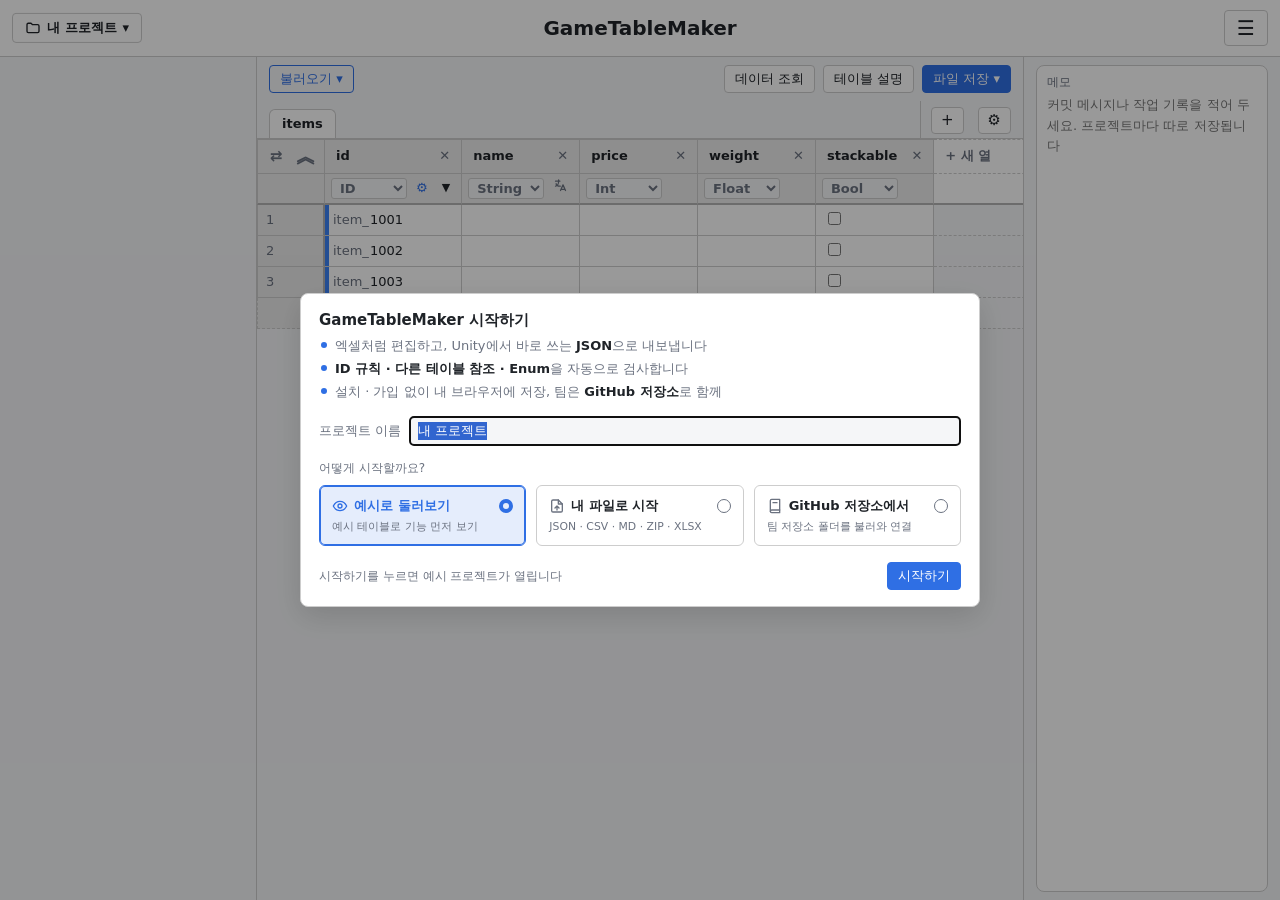
<file: index.html>
<!doctype html>
<html lang="ko">
<head>
<meta charset="utf-8">
<meta name="viewport" content="width=device-width, initial-scale=1">
<title>GameTableMaker - 웹에서 간편하게 만드는 게임 데이터 테이블</title>
<meta name="description" content="엑셀처럼 편집하고 JSON으로 내보내는 무료 데이터 테이블 편집기. 게임 데이터 작성에 맞춰 ID 규칙, 테이블 참조, 설명서까지 설치 없이 브라우저에서 바로.">
<!-- 검색·링크 미리보기: 같은 사이트가 github.io에도 있어서 대표 주소는 pages.dev로 -->
<link rel="canonical" href="https://gametablemaker.pages.dev/">
<meta property="og:type" content="website">
<meta property="og:site_name" content="GameTableMaker">
<meta property="og:title" content="GameTableMaker - 웹에서 간편하게 만드는 게임 데이터 테이블">
<meta property="og:description" content="엑셀처럼 편집하고 JSON으로 내보내는 무료 데이터 테이블 편집기. 설치 없이 브라우저에서 바로.">
<meta property="og:url" content="https://gametablemaker.pages.dev/">
<meta property="og:image" content="https://gametablemaker.pages.dev/img/og.png">
<meta property="og:locale" content="ko_KR">
<meta name="twitter:card" content="summary_large_image">
<link rel="stylesheet" href="css/style.css">
<!-- 화면이 그려지기 전에 테마를 정한다 (늦게 정하면 다크→라이트로 한 번 깜빡인다). 바꾸는 곳은 js/settings/SettingsMenu.js -->
<script>try { const t = localStorage.getItem('tablemaker.theme'); if (t === 'light' || t === 'dark') document.documentElement.dataset.theme = t; } catch {}</script>
</head>
<body>
<header>
  <!-- 지금 프로젝트 이름. 누르면 프로젝트 바꾸기 · 새로 만들기 (js/settings/ProjectMenu.js) -->
  <details id="projMenu" class="dropmenu projmenu"><summary title="프로젝트 바꾸기 · 새 프로젝트"></summary><div class="menu left"></div></details>
  <h1>GameTableMaker</h1>
  <details id="appMenu" class="dropmenu appmenu">
    <summary aria-label="메뉴" title="설정">☰</summary>
    <div class="menu">
      <div class="h">GitHub 계정</div>
      <!-- 로그인 · 로그아웃 (js/settings/GitHubAccount.js). 저장소 고르기는 불러오기 ▾ → GitHub, 올리기는 파일 저장 ▾ → GitHub에 커밋 -->
      <div id="ghAccount"></div>
      <hr>
      <div class="h">화면 테마</div>
      <button data-theme-pick="system"><span class="dot"></span>시스템 설정 따름</button>
      <button data-theme-pick="light"><span class="dot"></span>라이트</button>
      <button data-theme-pick="dark"><span class="dot"></span>다크</button>
      <hr>
      <!-- 같은 탭으로 연다: 새 탭에서 '← GameTableMaker로'를 누르면 툴이 두 탭에서 열려 같은 저장 공간을 서로 덮어쓸 수 있다 -->
      <a href="guide.html">사용 안내</a>
      <button id="donate">커피 한 잔 후원</button>
      <div class="h" id="appVersion"></div>
    </div>
  </details>
</header>
<div class="layout">
<!-- 광고 자리 (왼쪽만, 160×600 세로 광고). 지금은 비워 둔다 -->
<aside class="side ads"></aside>
<div class="work">
<div class="toolbar">
  <details id="openMenu" class="dropmenu outline">
    <summary title="가져온 파일은 목록 창에서 테이블(새 탭) · 설명(→ 테이블) · 설정으로 먼저 나눠 보여 주고, 들어갈 곳은 바꿀 수 있습니다.&#10;JSON · CSV 하나만 고르면 바로 새 탭으로 열립니다.&#10;엑셀에서 복사한 표는 빈 곳을 누르고 Ctrl+V 하면 새 탭으로 열립니다">불러오기 ▾</summary>
    <div class="menu left">
      <button data-gh title="GitHub 저장소의 폴더에서 바로 불러옵니다. 공개 저장소는 로그인 없이, 비공개 저장소는 ☰ → GitHub 로그인 후">GitHub <small>저장소 폴더에서</small></button>
      <button data-open="file">파일 <small>JSON · CSV · MD · ZIP · XLSX</small></button>
      <button data-open="folder">폴더 <small>안의 JSON · CSV · MD 전부</small></button>
    </div>
  </details>
  <input type="file" id="file" accept=".json,.csv,.md,.zip,.xlsx" multiple hidden>
  <input type="file" id="folder" webkitdirectory multiple hidden>
  <span class="spacer"></span>
  <span id="status"></span>
  <button id="toggleLookup"><span class="wide">데이터 </span>조회</button>
  <button id="toggleMeta"><span class="wide">테이블 </span>설명</button>
  <details id="saveMenu" class="dropmenu primary">
    <summary><span class="wide">파일 </span>저장 ▾</summary>
    <div class="menu">
      <button data-save="json">JSON… <small>탭을 골라서</small></button>
      <button data-save="md">설명서 (.md)… <small>탭을 골라서</small></button>
      <button data-save="xlsx">엑셀 (.xlsx)…</button>
      <button data-save="csv">CSV…</button>
      <hr>
      <button data-save="project" title="모든 탭의 JSON과 설명서, 설정 메모(_TableMaker.md: 탭 순서·보기·숨긴 경고)를 zip 하나로 저장합니다. 압축을 풀어 그대로 쓰거나, 불러오기(파일·폴더)로 다시 열면 설정 그대로 열립니다">프로젝트 전체 (.zip) <small>JSON + 설명서 + 설정</small></button>
      <hr>
      <button data-gh-commit title="불러오기에서 쓰던 GitHub 저장소 폴더에, 바뀐 파일(JSON · 설명서 · 설정)만 커밋 하나로 올립니다. 로그인 토큰에 쓰기 권한(Contents: Read and write)이 필요합니다">GitHub에 커밋… <small>바뀐 파일만</small></button>
    </div>
  </details>
</div>
<!-- 탭 줄: 왼쪽은 탭만 넘어가는 칸, 오른쪽은 고정 칸(+ · ↻ · ⚙) (TabsView) -->
<div class="tabbar"><nav id="tabs"></nav><div id="tabtools"></div></div>
<main><table id="grid"></table></main>
<div id="panels" hidden>
  <!-- 데이터 조회 (js/lookup/DataLookup.js) -->
  <section id="lookup" hidden>
    <div class="bar"><b>데이터 조회</b><span class="spacer"></span><button id="closeLookup">닫기</button></div>
    <div class="lkfind"><input id="lookupId" type="search" placeholder="ID" autocomplete="off" spellcheck="false"><div id="lookupRecent" class="lkrecent" hidden></div></div>
    <div class="lkres" id="lookupOut"></div>
  </section>
  <section id="meta" hidden tabindex="-1"><!-- 창 아무 데나 눌러도 붙여넣기 대상이 되게 -->
    <div class="bar"><b id="metaTitle"></b><span class="spacer"></span><button id="closeMeta">닫기</button></div>
    <div class="metabody">
      <textarea id="tdesc" placeholder="이 테이블은 무엇인가요? (예: 무기 아이템 목록. 상점·드롭에서 사용)&#10;엑셀 Meta 시트(Column · Description · Type)를 복사해 이 창에 붙여넣으면 아래 설명이 한 번에 채워집니다"></textarea>
      <table><tbody id="cdesc"></tbody></table>
    </div>
  </section>
</div>
</div>
<!-- 메모장 (Memo.js): 넓은 화면에서 늘 떠 있고, 좁은 화면에서는 숨긴다 -->
<aside class="side"><label class="memo"><span>메모</span><textarea id="memo" spellcheck="false" placeholder="커밋 메시지나 작업 기록을 적어 두세요. 프로젝트마다 따로 저장됩니다"></textarea></label></aside>
</div>
<script type="module">
import {App} from './js/App.js';
new App();
</script>
</body>
</html>
</file>
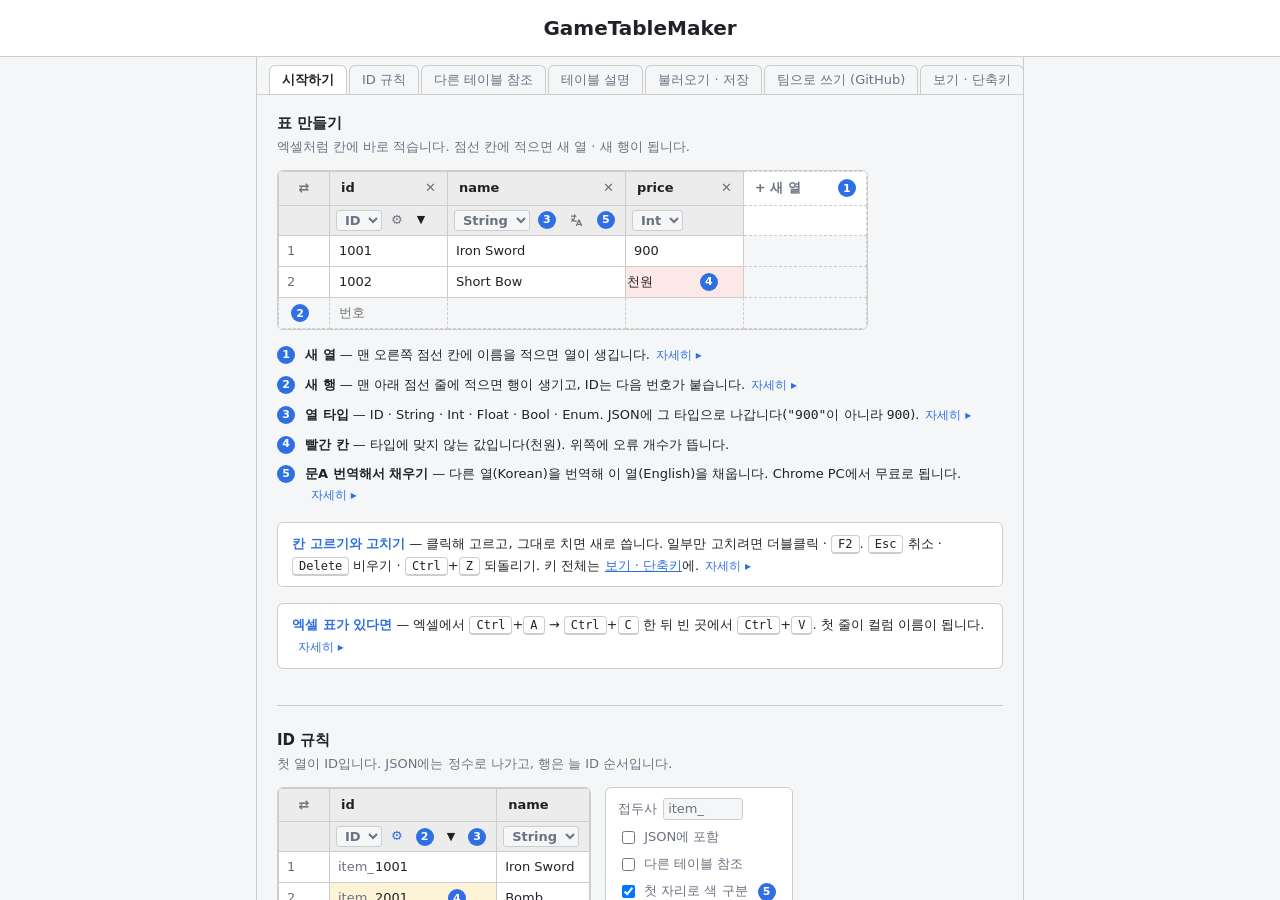
<file: guide.html>
<!doctype html>
<html lang="ko">
<head>
<meta charset="utf-8">
<meta name="viewport" content="width=device-width, initial-scale=1">
<title>GameTableMaker 사용 설명 - 웹에서 간편하게 만드는 게임 데이터 테이블</title>
<meta name="description" content="게임 데이터 테이블을 만들어 JSON으로 내보내는 무료 웹 도구 GameTableMaker의 사용 안내입니다. 엑셀 붙여넣기, ID 규칙, 다른 테이블 참조, 설명서(.md) 내보내기를 설명합니다.">
<link rel="canonical" href="https://gametablemaker.pages.dev/guide.html">
<meta property="og:type" content="article">
<meta property="og:site_name" content="GameTableMaker">
<meta property="og:title" content="GameTableMaker 사용 설명">
<meta property="og:description" content="엑셀 붙여넣기, ID 규칙, 다른 테이블 참조, 설명서(.md) 내보내기까지 GameTableMaker 사용법을 한눈에.">
<meta property="og:url" content="https://gametablemaker.pages.dev/guide.html">
<meta property="og:image" content="https://gametablemaker.pages.dev/img/og.png">
<meta property="og:locale" content="ko_KR">
<meta name="twitter:card" content="summary_large_image">
<link rel="stylesheet" href="css/style.css">
<link rel="stylesheet" href="css/guide.css">
<!-- 툴에서 고른 화면 테마를 그대로 따른다 (index.html과 같은 코드) -->
<script>try { const t = localStorage.getItem('tablemaker.theme'); if (t === 'light' || t === 'dark') document.documentElement.dataset.theme = t; } catch {}</script>
</head>
<body>
<header>
  <h1><a class="home" href="./" title="GameTableMaker로 돌아가기">GameTableMaker</a></h1>
</header>
<div class="layout">
<aside class="side ads"></aside>
<div class="work">
<div class="tabbar"><nav id="tabs">
  <div class="tab on" data-topic="start"><span>시작하기</span></div>
  <div class="tab" data-topic="id"><span>ID 규칙</span></div>
  <div class="tab" data-topic="ref"><span>다른 테이블 참조</span></div>
  <div class="tab" data-topic="desc"><span>테이블 설명</span></div>
  <div class="tab" data-topic="file"><span>불러오기 · 저장</span></div>
  <div class="tab" data-topic="team"><span>팀으로 쓰기 (GitHub)</span></div>
  <div class="tab" data-topic="keys"><span>보기 · 단축키</span></div>
  <div class="tab" data-topic="terms"><span>이용 안내</span></div>
</nav></div>
<main class="guide">

<!-- ───────── 시작하기 ───────── -->
<section class="topic" id="start">
  <h2>표 만들기</h2>
  <p class="lead">엑셀처럼 칸에 바로 적습니다. 점선 칸에 적으면 새 열 · 새 행이 됩니다.</p>
  <div class="sheet" inert>
    <table>
      <thead><tr class="hname">
        <th class="num corner"><span class="ico">⇄</span></th>
        <th><div class="col"><input class="cname" value="id"><span class="ico">✕</span></div></th>
        <th><div class="col"><input class="cname" value="name"><span class="ico">✕</span></div></th>
        <th><div class="col"><input class="cname" value="price"><span class="ico">✕</span></div></th>
        <th class="ghost"><div class="col"><input class="cname" placeholder="+ 새 열"><i class="mk">1</i></div></th>
      </tr><tr class="htype">
        <th class="num"></th>
        <th><div class="col"><select><option>ID</option></select><span class="ico">⚙</span><span class="ico sort">▼</span></div></th>
        <th><div class="col"><select><option>String</option></select><i class="mk">3</i><span class="ico" style="display:flex"><svg viewBox="0 0 24 24" width="15" height="15" fill="none" stroke="currentColor" stroke-width="2" stroke-linecap="round" stroke-linejoin="round" aria-hidden="true"><path d="M4 5h7M9 3v2c0 4.418-2.239 8-5 8M5 9c0 2.144 2.952 3.908 6.7 4"/><path d="M12 20l4-9 4 9M19.1 18h-6.2"/></svg></span><i class="mk">5</i></div></th>
        <th><div class="col"><select><option>Int</option></select></div></th>
        <th class="ghost"></th>
      </tr></thead>
      <tbody>
        <tr><td class="num">1</td><td><div class="idbox"><span class="pre"></span><input value="1001"></div></td><td><input value="Iron Sword"></td><td><input value="900"></td><td class="ghost"><input></td></tr>
        <tr><td class="num">2</td><td><div class="idbox"><span class="pre"></span><input value="1002"></div></td><td><input value="Short Bow"></td><td class="bad"><div class="idbox"><input value="천원"><i class="mk">4</i></div></td><td class="ghost"><input></td></tr>
        <tr class="ghostrow"><td class="num"><i class="mk">2</i></td><td><div class="idbox"><span class="pre"></span><input placeholder="번호"></div></td><td><input></td><td><input></td><td></td></tr>
      </tbody>
    </table>
  </div>
  <ol class="notes">
    <li><i class="mk">1</i><span><b>새 열</b> — 맨 오른쪽 점선 칸에 이름을 적으면 열이 생깁니다.<details class="more"><summary>자세히</summary><div>값부터 적으면 <code>col1</code> 같은 임시 이름이 붙습니다. 비워 둔 열은 JSON에 나오지 않습니다.</div></details></span></li>
    <li><i class="mk">2</i><span><b>새 행</b> — 맨 아래 점선 줄에 적으면 행이 생기고, ID는 다음 번호가 붙습니다.<details class="more"><summary>자세히</summary><div>긴 표에서는 <kbd>Ctrl</kbd>+<kbd>↓</kbd>로 그 줄에 바로 갑니다.</div></details></span></li>
    <li><i class="mk">3</i><span><b>열 타입</b> — ID · String · Int · Float · Bool · Enum. JSON에 그 타입으로 나갑니다(<code>"900"</code>이 아니라 <code>900</code>).<details class="more"><summary>자세히</summary><div>새 열은 처음 적은 값으로 타입이 정해지고, 드롭다운에서 바꿉니다. 바꿔도 값은 그대로이고 맞지 않으면 빨간 칸입니다. <b>Enum</b>은 그 열에 적힌 값들이 목록이라, 앞 글자를 치면 나머지가 흐리게 보여 <kbd>Enter</kbd> · <kbd>Tab</kbd>으로 채웁니다. JSON에는 글자로 나갑니다.</div></details></span></li>
    <li><i class="mk">4</i><span><b>빨간 칸</b> — 타입에 맞지 않는 값입니다(<code>천원</code>). 위쪽에 오류 개수가 뜹니다.</span></li>
    <li><i class="mk">5</i><span><b>문A 번역해서 채우기</b> — 다른 열(Korean)을 번역해 이 열(English)을 채웁니다. Chrome PC에서 무료로 됩니다.<details class="more"><summary>자세히</summary><div>원문 열과 언어만 고르면 원문 언어는 알아서 찾습니다. 이미 적힌 칸이 있으면 덮어쓰기 전에 묻고, <kbd>Ctrl</kbd>+<kbd>Z</kbd> 한 번으로 되돌립니다. 브라우저 내장 번역이라 글이 PC 밖으로 나가지 않고, 처음 한 번은 언어 파일을 받습니다. 기계 번역이니 한 번 확인해 주세요.</div></details></span></li>
  </ol>
  <div class="tip"><b>칸 고르기와 고치기</b> — 클릭해 고르고, 그대로 치면 새로 씁니다. 일부만 고치려면 더블클릭 · <kbd>F2</kbd>. <kbd>Esc</kbd> 취소 · <kbd>Delete</kbd> 비우기 · <kbd>Ctrl</kbd>+<kbd>Z</kbd> 되돌리기. 키 전체는 <a href="#keys">보기 · 단축키</a>에.<details class="more"><summary>자세히</summary><div>열은 글자에 맞춰 넓어집니다. 컬럼 이름 칸의 오른쪽 경계를 끌어 너비를 정하고, 두 번 누르면 되돌립니다.</div></details></div>
  <div class="tip"><b>엑셀 표가 있다면</b> — 엑셀에서 <kbd>Ctrl</kbd>+<kbd>A</kbd> → <kbd>Ctrl</kbd>+<kbd>C</kbd> 한 뒤 빈 곳에서 <kbd>Ctrl</kbd>+<kbd>V</kbd>. 첫 줄이 컬럼 이름이 됩니다.<details class="more"><summary>자세히</summary><div>값을 보고 열 타입을 정합니다. 엑셀이 붙이는 <code>1,000</code> 같은 쉼표와 <code>TRUE</code> / <code>FALSE</code>도 알아봅니다.</div></details></div>
</section>

<!-- ───────── ID 규칙 ───────── -->
<section class="topic" id="id">
  <h2>ID 규칙</h2>
  <p class="lead">첫 열이 ID입니다. JSON에는 정수로 나가고, 행은 늘 ID 순서입니다.</p>
  <div class="row">
    <div class="sheet" inert>
      <table>
        <thead><tr class="hname">
          <th class="num corner"><span class="ico">⇄</span></th>
          <th><div class="col"><input class="cname" value="id"></div></th>
          <th><div class="col"><input class="cname" value="name"></div></th>
        </tr><tr class="htype">
          <th class="num"></th>
          <th><div class="col"><select><option>ID</option></select><span class="ico set" style="color:var(--accent)">⚙</span><i class="mk">2</i><span class="ico sort">▼</span><i class="mk">3</i></div></th>
          <th><div class="col"><select><option>String</option></select></div></th>
        </tr></thead>
        <tbody>
          <tr><td class="num">1</td><td><div class="idbox"><span class="pre">item_</span><input value="1001"></div></td><td><input value="Iron Sword"></td></tr>
          <tr><td class="num">2</td><td class="warn"><div class="idbox"><span class="pre">item_</span><input value="2001"><i class="mk">4</i></div></td><td><input value="Bomb"></td></tr>
          <tr><td class="num">3</td><td class="bad"><div class="idbox"><span class="pre">item_</span><input value="1001"><i class="mk">1</i></div></td><td><input value="Copy"></td></tr>
        </tbody>
      </table>
    </div>
    <div class="dropmenu"><div class="pop static" style="display:grid;gap:8px;padding:10px 12px;border:1px solid var(--line);border-radius:6px;background:var(--panel)">
      <label style="display:flex;gap:6px;align-items:center;color:var(--dim)">접두사 <input class="prefix" value="item_" style="width:80px;background:var(--bg);border:1px solid var(--line);border-radius:3px;padding:1px 4px" inert></label>
      <label style="display:flex;gap:6px;align-items:center;color:var(--dim)"><input type="checkbox" inert> JSON에 포함</label>
      <label style="display:flex;gap:6px;align-items:center;color:var(--dim)"><input type="checkbox" inert> 다른 테이블 참조</label>
      <label style="display:flex;gap:6px;align-items:center;color:var(--dim)"><input type="checkbox" checked inert> 첫 자리로 색 구분<i class="mk">5</i></label>
      <div class="idopt" style="display:flex"><div class="digits" style="margin:-4px 0 0 22px"><span class="digit" style="--dc:var(--d1)">1</span><span class="digit" style="--dc:var(--d2)">2</span><span class="digit unused" style="--dc:var(--d3)">3</span><span class="digit unused" style="--dc:var(--d4)">4</span><span class="digit unused" style="--dc:var(--d5)">5</span><span class="digit unused" style="--dc:var(--d6)">6</span><span class="digit unused" style="--dc:var(--d7)">7</span><span class="digit unused" style="--dc:var(--d8)">8</span><span class="digit unused" style="--dc:var(--d9)">9</span></div></div>
    </div></div>
  </div>
  <ol class="notes">
    <li><i class="mk">1</i><span><b>ID는 정수</b> — 비었거나 숫자가 아니거나 다른 행과 겹치면 빨간 칸입니다.</span></li>
    <li><i class="mk">+</i><span><b>번호 이어서 적기</b> — 마지막 ID에서 Enter를 누르면 새 줄에 다음 번호가 미리 채워집니다. 10씩 적었으면 10씩 이어 갑니다.<details class="more"><summary>자세히</summary><div>위 두 줄의 차이를 씁니다. 차이가 100을 넘으면 다른 구간으로 건너뛴 것으로 보고 1씩입니다. 이미 있는 번호는 건너뜁니다. 여러 줄을 한 번에 만들려면 <a href="#keys">채우기</a>를 쓰세요.</div></details></span></li>
    <li><i class="mk">2</i><span><b>⚙ 접두사</b> — <code>item_</code>처럼 적으면 칸 앞에 이름표가 붙습니다. JSON에는 <code>1001</code>로 나갑니다.<details class="more"><summary>자세히</summary><div><b>JSON에 포함</b>을 켜면 <code>"item_1001"</code> 문자로 나갑니다. 설정이 있으면 ⚙가 파랗게 보입니다.</div></details></span></li>
    <li><i class="mk">3</i><span><b>정렬</b> — ▼ 오름차순, ▲ 내림차순. 번호를 고치면 그 행이 제자리로 가고 화면이 따라갑니다.</span></li>
    <li><i class="mk">4</i><span><b>노란 칸</b> — 다른 테이블이 같은 자릿수의 ID를 쓴다는 알림입니다. 저장은 막지 않습니다.<details class="more"><summary>자세히</summary><div>테이블마다 100단위, 1000단위처럼 자릿수를 나눠 쓰면 겹치지 않습니다.</div></details></span></li>
    <li><i class="mk">5</i><span><b>⚙ 첫 자리로 색 구분</b> — ID 첫 자리(1~9)마다 색 띠를 보여 줍니다. 화면에만 보입니다.<details class="more"><summary>자세히</summary><div>1xxx 씨앗 · 8xxx 업그레이드처럼 첫 자리로 종류를 나눈 표에서 구간이 한눈에 보이고, 잘못 매긴 번호가 튑니다. 동그라미는 색과 자리의 짝입니다(표에 없는 자리는 테두리만). 테이블마다 켜고 끕니다.</div></details></span></li>
  </ol>
  <div class="tip"><b>ID가 없는 테이블</b> — Config처럼 한 줄짜리 표는 ID 열을 지우면 됩니다.<details class="more"><summary>자세히</summary><div>다른 열의 타입을 <b>ID</b>로 바꾸면 그 열이 맨 앞으로 가서 ID가 됩니다.</div></details></div>
</section>

<!-- ───────── 다른 테이블 참조 ───────── -->
<section class="topic" id="ref">
  <h2>다른 테이블 참조</h2>
  <p class="lead">번역 테이블처럼 행이 다른 테이블의 행과 짝이면, 이름이 같은 열을 자동으로 가져옵니다.</p>
  <div class="sheet" inert>
    <table>
      <thead><tr class="hname">
        <th class="num corner"><span class="ico">⇄</span></th>
        <th><div class="col"><input class="cname" value="ID"></div></th>
        <th><div class="col"><input class="cname" value="Name"></div></th>
        <th><div class="col"><input class="cname" value="Korean"></div></th>
      </tr><tr class="htype">
        <th class="num"></th>
        <th><div class="col"><select><option>ID</option></select><span class="ico" style="color:var(--accent)">⚙</span><i class="mk">1</i><span class="ico sort">▼</span></div></th>
        <th><div class="col"><select disabled><option>String</option></select><span class="ico link on"><svg width="14" height="14" viewBox="0 0 24 24" fill="none" stroke="currentColor" stroke-width="2.2" stroke-linecap="round" stroke-linejoin="round"><path d="M10 13a5 5 0 0 0 7.54.54l3-3a5 5 0 0 0-7.07-7.07l-1.72 1.71"/><path d="M14 11a5 5 0 0 0-7.54-.54l-3 3a5 5 0 0 0 7.07 7.07l1.71-1.71"/></svg></span><i class="mk">3</i></div></th>
        <th><div class="col"><select><option>String</option></select></div></th>
      </tr></thead>
      <tbody>
        <tr><td class="num">1</td><td><div class="idbox"><span class="pre"></span><input value="1011"></div></td><td class="linked"><div class="idbox"><input value="CornSeed"><i class="mk">2</i></div></td><td><input value="옥수수 씨앗"></td></tr>
        <tr><td class="num">2</td><td><div class="idbox"><span class="pre"></span><input value="1012"></div></td><td class="linked"><input value="Corn"></td><td><input value="옥수수"></td></tr>
        <tr><td class="num">3</td><td class="warn"><div class="idbox"><span class="pre"></span><input value="1099"><i class="mk">4</i></div></td><td class="linked"><input value=""></td><td><input value="없는 아이템"></td></tr>
      </tbody>
    </table>
  </div>
  <ol class="notes">
    <li><i class="mk">1</i><span><b>켜기</b> — ID ⚙ → <b>다른 테이블 참조</b>. 이 ID가 들어 있는 테이블이 골라지고, 여러 개도 됩니다.<details class="more"><summary>자세히</summary><div>목록의 체크로 바꿀 수 있습니다(예: CostDataTable → StructureDataTable + UnitDataTable). 대상도 탭으로 열려 있어야 합니다.</div></details></span></li>
    <li><i class="mk">2</i><span><b>🔗 가져온 열</b> — 이름이 같은 열은 대상 값으로 채워지고 회색으로 잠깁니다.</span></li>
    <li><i class="mk">3</i><span><b>🔗 끄기</b> — 누르면 연결이 끊겨 직접 고칠 수 있습니다. 다시 누르면 대상 값으로 채워집니다.<details class="more"><summary>자세히</summary><div>연결 전에 적어 둔 값이 있었으면 그 값으로 돌아갑니다.</div></details></span></li>
    <li><i class="mk">4</i><span><b>없는 ID</b> — 대상에 없는 번호는 노란 칸입니다. 일부러 둔 줄이면 우클릭 → <b>이 경고 숨기기</b>.</span></li>
    <li><i class="mk">+</i><span><b>ID 불러오기</b> — 대상에만 있는 ID를 ⚙의 <b>ID 불러오기 (N)</b>로 새 줄로 가져옵니다.<details class="more"><summary>자세히</summary><div>여러 테이블을 참조하면 고르는 창이 뜨고, 이미 다 불러온 테이블은 회색으로 꺼져 있습니다. <kbd>Ctrl</kbd>+<kbd>Z</kbd> 한 번으로 되돌립니다.</div></details></span></li>
  </ol>
  <div class="flow3" inert><div class="st"><div class="lab"><i class="mk">1</i>⚙ → ID 불러오기</div><button class="primary small">ID 불러오기 (2)</button></div><span class="arr">→</span><div class="st"><div class="lab"><i class="mk">2</i>여럿이면 고르기</div><div class="minidlg"><label><input type="checkbox" checked> Unit 2개</label><label class="off"><input type="checkbox" disabled> Item 0개</label></div></div><span class="arr">→</span><div class="st"><div class="lab"><i class="mk">3</i>새 줄 + 🔗 채움</div><table class="mini"><tr><td>1011</td><td>CornSeed</td></tr><tr><td class="n">5001</td><td class="n">Farmer</td></tr><tr><td class="n">5002</td><td class="n">Guard</td></tr></table></div></div>
</section>

<!-- ───────── 테이블 설명 ───────── -->
<section class="topic" id="desc">
  <h2>테이블 설명</h2>
  <p class="lead">엑셀의 Meta 시트 대신 쓰는 곳입니다. JSON에는 안 나가고 설명서(.md)로 내보냅니다.</p>
  <div class="row">
    <div class="sheet" inert style="margin:0;min-width:300px">
      <div class="bar"><b>items 테이블 설명</b><i class="mk">1</i><span class="spacer"></span><small style="color:var(--dim)">Meta 시트 붙여넣기</small><i class="mk">2</i></div>
      <div class="metabody">
        <textarea id="tdesc" rows="2">무기 아이템 목록. 상점·드롭에서 사용</textarea>
        <table><tbody id="cdesc">
          <tr><th>id</th><td class="t">ID · Int</td><td><input value="고유 번호. 1000번대 무기"></td></tr>
          <tr><th>name</th><td class="t">String</td><td><input value="표시 이름"></td></tr>
          <tr><th>price</th><td class="t">Int</td><td><input value="상점 판매가"></td></tr>
          <tr><th>kind</th><td class="t">Enum: 검, 활, 지팡이</td><td><input value="무기 종류"></td></tr>
        </tbody></table>
      </div>
    </div>
    <div><div style="margin:0 0 6px;color:var(--dim)">items.md<i class="mk">3</i></div><pre class="md"># items

무기 아이템 목록. 상점·드롭에서 사용

| 컬럼 | 타입 | 설명 |
|---|---|---|
| id | ID · Int (작성 시 접두사 `item_`) | 고유 번호. 1000번대 무기 |
| name | String | 표시 이름 |
| price | Int | 상점 판매가 |
| kind | Enum: 검, 활, 지팡이 | 무기 종류 |</pre></div>
  </div>
  <ol class="notes">
    <li><i class="mk">1</i><span><b>적기</b> — <b>테이블 설명</b> 버튼을 누르면 아래에 창이 열립니다. <kbd>↓</kbd> · <kbd>Enter</kbd> · <kbd>Tab</kbd>으로 다음 칸.<details class="more"><summary>자세히</summary><div><kbd>↑</kbd> · <kbd>Shift</kbd>+<kbd>Enter</kbd> · <kbd>Shift</kbd>+<kbd>Tab</kbd>은 이전 칸입니다. Enum 열은 <b>Enum · N개 ▾</b>로 값 목록을 펼칩니다.</div></details></span></li>
    <li><i class="mk">2</i><span><b>Meta 시트 붙여넣기</b> — <code>Column · Description · Type</code> 시트를 복사해 이 창에 붙이면 한 번에 채워집니다.<details class="more"><summary>자세히</summary><div><code>컬럼명 · 설명 · 타입</code>처럼 한국어 머리줄도 알아봅니다.</div></details></span></li>
    <li><i class="mk">3</i><span><b>설명서 내보내기</b> — <b>파일 저장 ▾ → 설명서 (.md)…</b>. 이름은 <code>ItemDataTable_Desc.md</code>입니다.<details class="more"><summary>자세히</summary><div>JSON과 이름이 같으면 Unity <code>Resources.Load</code>가 헷갈려서 <code>_Desc</code>를 붙입니다. 예전 이름(<code>ItemDataTable.md</code>)도 불러오고, 커밋하면 새 이름으로 바꿔 올립니다.</div></details></span></li>
    <li><i class="mk">4</i><span><b>설정 되살리기</b> — JSON과 설명서를 함께 불러오면 타입 · 접두사 · 참조 설정도 돌아옵니다.</span></li>
  </ol>
</section>

<!-- ───────── 불러오기 · 저장 ───────── -->
<section class="topic" id="file">
  <h2>불러오기 · 저장</h2>
  <p class="lead">어디서 가져오든 목록 창에서 파일마다 들어갈 곳을 먼저 보여 줍니다. 지금 탭은 덮어쓰지 않습니다.</p>
  <div class="row" inert>
    <div class="dropmenu outline"><div class="menu static">
      <button>GitHub <small>저장소 폴더에서<i class="mk">1</i></small></button>
      <button>파일 <small>JSON · CSV · MD · ZIP · XLSX<i class="mk">2</i></small></button>
      <button>폴더 <small>안의 JSON · CSV · MD 전부<i class="mk">3</i></small></button>
    </div></div>
    <div class="dropmenu"><div class="menu static">
      <button>JSON… <small>탭을 골라서<i class="mk">4</i></small></button>
      <button>설명서 (.md)… <small>탭을 골라서</small></button>
      <button>엑셀 (.xlsx)… · CSV…<i class="mk">7</i></button>
      <hr>
      <button>프로젝트 전체 (.zip) <small>JSON + 설명서 + 설정<i class="mk">5</i></small></button>
      <hr>
      <button>GitHub에 커밋… <small>바뀐 파일만<i class="mk">6</i></small></button>
    </div></div>
  </div>
  <ol class="notes">
    <li><i class="mk">1</i><span><b>GitHub</b> — 팀 저장소의 폴더에서 바로 가져옵니다. <a href="#team">팀으로 쓰기</a> 참고.</span></li>
    <li><i class="mk">2</i><span><b>파일</b> — 여러 개도 됩니다. JSON · CSV 하나면 바로 새 탭으로 열립니다.</span></li>
    <li><i class="mk">3</i><span><b>폴더</b> — Unity의 Json 폴더를 통째로 고릅니다(<code>.meta</code> · 엑셀은 뺌).<details class="more"><summary>자세히</summary><div>이름 순서로 열리니 탭을 끌어 순서를 바꾸세요.</div></details></span></li>
    <li><i class="mk">4</i><span><b>JSON… · 설명서…</b> — 저장할 탭을 고릅니다. 여러 개면 zip 하나. 오류가 있으면 먼저 묻습니다.</span></li>
    <li><i class="mk">5</i><span><b>프로젝트 전체</b> — 모든 탭의 JSON · 설명서와 설정(탭 순서 · 보기)을 zip 하나로. 다시 불러오면 그대로 열립니다.</span></li>
    <li><i class="mk">6</i><span><b>GitHub에 커밋</b> — 고친 내용을 팀 저장소에 올립니다. <a href="#team">팀으로 쓰기</a> 참고.</span></li>
    <li><i class="mk">7</i><span><b>엑셀 · CSV</b> — 기본은 이름 줄 + 값만 있는 표입니다. 체크로 타입 줄 · 설명 · ID 접두사를 더합니다.<details class="more"><summary>자세히</summary><div>엑셀은 탭마다 시트 하나, 설명은 <code>이름_Meta</code> 시트(CSV는 파일)로 들어갑니다. CSV는 탭마다 파일 하나, 여럿이면 zip. 고른 체크는 프로젝트마다 기억하고, 다시 불러오면 타입 · 설명까지 돌아옵니다.</div></details></span></li>
  </ol>

  <h3>목록 창 — 들어갈 곳 확인하기</h3>
  <div class="mockwin sheetpick" inert>
    <h3>불러오기</h3>
    <p class="dim">가져올 것을 고르세요. 들어갈 곳은 웹이 먼저 짐작한 것이니, 다르면 바꿔 주세요.</p>
    <div class="list"><table>
      <thead><tr><th><input type="checkbox"></th><th>파일</th><th>종류</th><th>크기</th><th>들어갈 곳</th></tr></thead>
      <tbody>
        <tr><td><input type="checkbox" checked></td><td><b>ItemDataTable.json</b></td><td>JSON</td><td>3.2 KB</td><td><select><option>새 탭 'ItemDataTable'</option></select><i class="mk">A</i></td></tr>
        <tr><td><input type="checkbox" checked></td><td><b>ItemDataTable_Meta.json</b></td><td>JSON</td><td>0.8 KB</td><td><select><option>설명 → 'ItemDataTable' (이번에 가져올 것)</option></select><i class="mk">B</i></td></tr>
        <tr><td><input type="checkbox" checked></td><td><b>UnitDataTable.json</b></td><td>JSON</td><td>2.1 KB</td><td><select><option>새 탭 'UnitDataTable'</option></select><div class="rename"><input value="UnitDataTable_2"><small class="warn">⚠ 같은 이름의 탭이 이미 있습니다</small></div></td></tr>
        <tr><td><input type="checkbox" checked></td><td><b>UnitDataTable_Desc.md</b></td><td>설명서</td><td>0.5 KB</td><td><select><option>설명 → 'UnitDataTable' (이번에 가져올 것)</option></select></td></tr>
        <tr><td><input type="checkbox"></td><td><b>README.md</b></td><td>설명서</td><td>1.0 KB</td><td><select><option>붙일 테이블 고르기…</option></select><i class="mk">C</i></td></tr>
        <tr><td><input type="checkbox" checked></td><td><b>_TableMaker.md</b></td><td>설정</td><td>0.3 KB</td><td><select><option>탭 순서 · 보기 · 숨긴 경고 되살리기</option></select><i class="mk">D</i></td></tr>
      </tbody>
    </table></div>
  </div>
  <ol class="notes">
    <li><i class="mk">A</i><span><b>새 탭</b> — 같은 이름이 있으면 아래에 이름 칸(<code>_2</code>)이 나와 바로 고칩니다.</span></li>
    <li><i class="mk">B</i><span><b>설명 → 테이블</b> — 설명서와 Meta 표는 짝이 되는 테이블에 붙습니다.<details class="more"><summary>자세히</summary><div>머리줄이 <code>Column</code> · <code>Description</code> · <code>Type</code>(또는 <code>컬럼명</code> · <code>설명</code> · <code>타입</code>)이고, 이름이 <code>…_Meta</code>이거나 컬럼 이름 절반 이상이 같으면 설명으로 봅니다.</div></details></span></li>
    <li><i class="mk">C</i><span><b>짝을 못 찾은 설명</b> — 체크가 빠져 있습니다. 붙일 테이블을 고르면 붙습니다.</span></li>
    <li><i class="mk">D</i><span><b>설정</b> — <code>_TableMaker.md</code>로 탭 순서 · 보기 · 숨긴 경고를 되살립니다.</span></li>
  </ol>
  <div class="tip"><b>엑셀(.xlsx)</b> — 시트마다 목록에 한 줄씩 나옵니다. 타입 줄이 있으면 그 타입대로 읽습니다.<details class="more"><summary>자세히</summary><div>수식은 계산된 값으로, 맨 위 제목 줄은 건너뜁니다. 타입 줄이 없으면 값으로 짐작합니다. 뒤 시트의 ID가 앞 시트에 모두 있으면 <b>다른 테이블 참조</b>로 이어집니다.</div></details></div>
</section>

<!-- ───────── 팀으로 쓰기 (GitHub) ───────── -->
<section class="topic" id="team">
  <h2>팀으로 쓰기 (GitHub)</h2>
  <p class="lead">팀 저장소의 폴더에 연결하면, 누가 커밋할 때 알림이 뜨고 ↻로 받습니다. 서버 없이 GitHub만 씁니다.</p>
  <h3>처음 한 번</h3>
  <div class="cards steps">
    <div class="card"><h3><i class="mk">1</i>저장소 준비</h3><p>GitHub에 저장소를 만들고 팀원을 초대합니다. 만들 때 <b>Add a README file</b>을 체크하세요.</p></div>
    <div class="card"><h3><i class="mk">2</i>앱 설치 (저장소 주인, 한 번)</h3><p>저장소 주인이 <b>GameTableMaker 앱</b>을 설치합니다. 처음 로그인하면 설치 화면이 이어집니다.</p><details class="more"><summary>자세히</summary><div>팀원 저장소만 쓴다면 <b>앱 설치 없이 로그인</b>을 누르세요(주인에게 부탁하는 안내가 뜹니다). 앱은 고른 저장소의 파일 읽기 · 쓰기만 합니다.</div></details></div>
    <div class="card"><h3><i class="mk">3</i>로그인 (각자)</h3><p><b>☰ → GitHub 로그인 → GitHub로 로그인</b> → GitHub 화면에서 <b>Authorize</b>.</p><details class="more"><summary>자세히</summary><div><b>로그인 유지</b>를 끄면 탭을 닫을 때 로그아웃됩니다. 직접 만든 토큰은 같은 창의 <b>고급: 토큰으로 로그인</b>.</div></details></div>
    <div class="card"><h3><i class="mk">4</i>연결</h3><p><b>불러오기 ▾ → GitHub</b>에서 저장소 · 브랜치 · 폴더를 고르면 연결됩니다.</p><details class="more"><summary>자세히</summary><div>이미 작업하던 표가 있으면 같은 창의 <b>현재 표로 연동</b>을 누르세요. 탭은 그대로 두고, GitHub에만 있는 표는 받아 옵니다. 처음 올리는 사람은 <b>파일 저장 ▾ → GitHub에 커밋</b>으로 연결해도 됩니다.</div></details></div>
  </div>

  <h3>새 커밋 받기</h3>
  <div class="mockbar" inert>
    <div class="ghbar"><span><b>A</b>님이 GitHub에 새로 저장했어요 · <span class="dim">GameTableMaker: ItemDataTable 수정</span></span><button class="primary">갱신하기</button><button class="ico">✕</button><i class="mk">2</i></div>
    <div class="mocktabs"><div class="tab on"><span>ItemDataTable</span></div><div class="tab"><span>UnitDataTable</span></div><div class="tab"><span>CostDataTable</span></div><span class="mtools"><button>+</button><button class="sync new"><span>↻</span></button><button>⚙</button><i class="mk">1</i></span></div>
  </div>
  <ol class="notes">
    <li><i class="mk">1</i><span><b>↻ (탭 줄 오른쪽 끝)</b> — 누르면 받을 파일 목록이 뜨고, 고른 파일로 같은 탭을 바꿉니다. 새 커밋이 있으면 점이 붙습니다.</span></li>
    <li><i class="mk">2</i><span><b>알림 띠</b> — 연결된 폴더의 파일이 바뀐 커밋이 오면 뜹니다. <b>갱신하기</b>는 ↻와 같습니다.</span></li>
  </ol>
  <div class="mockwin ghimport commitdlg" inert style="width:min(580px,100%)">
    <h3>GitHub에서 갱신</h3>
    <p class="dim small">Studio-FieldWave/GameData · main · Json<br>A님 · 2시간 전 · "WarningMessage 추가"</p>
    <div class="clist"><table>
      <tr><td><input type="checkbox" checked></td><td class="nm"><b>WarningMessage.json</b></td><td class="st"><span class="kind new">신규</span><i class="mk">3</i></td></tr>
      <tr><td><input type="checkbox" checked></td><td class="nm"><b>UnitDataTable.json</b></td><td class="st"><span class="kind mod">수정</span></td></tr>
      <tr><td><input type="checkbox"></td><td class="nm"><b>ItemDataTable.json</b></td><td class="st"><span class="risk">⚠</span><span class="kind mod">수정</span><i class="mk">4</i></td></tr>
    </table></div>
  </div>
  <ol class="notes">
    <li><i class="mk">3</i><span><b>신규 · 수정</b> — GitHub 쪽 기준입니다. 신규는 여기에 없는 테이블이라 받으면 새 탭이 됩니다.<details class="more"><summary>자세히</summary><div>여기서 지운 테이블은 체크가 빠져 있고, 그대로 두면 다음 커밋에 GitHub에서도 지워집니다.</div></details></span></li>
    <li><i class="mk">4</i><span><b>⚠ 내 변경과 겹칠 때</b> — 아직 커밋하지 않은 내 변경이 있는 파일은 체크가 빠져 있습니다. 체크하면 덮어씁니다.</span></li>
  </ol>

  <h3>내 변경 올리기</h3>
  <div class="mockwin ghimport commitdlg" inert style="width:min(580px,100%)">
    <h3 class="htitle">GitHub에 커밋<button type="button" class="helpbtn">?</button></h3>
    <p class="dim small">moonseonu(으)로 로그인됨 · <a>앱 설치</a></p>
    <label class="asktext">저장소 <input value="Studio-FieldWave/GameData"></label>
    <label class="asktext">브랜치 <input value="main"></label>
    <label class="asktext">폴더 <input value="Json"><i class="mk">6</i></label>
    <div class="clist"><table>
      <tr class="grp"><td><input type="checkbox" checked></td><td colspan="2">JSON <span class="dim">2개</span></td></tr>
      <tr><td><input type="checkbox" checked></td><td class="nm"><b>UnitDataTable.json</b></td><td class="st"><span class="kind mod">수정</span><i class="mk">4</i></td></tr>
      <tr><td><input type="checkbox"></td><td class="nm"><b>ItemDataTable.json</b></td><td class="st"><span class="risk">⚠</span><span class="kind mod">수정</span><i class="mk">5</i></td></tr>
      <tr class="grp"><td><input type="checkbox" checked></td><td colspan="2">설명서 · 설정 <span class="dim">2개</span></td></tr>
      <tr><td><input type="checkbox" checked></td><td class="nm"><b>UnitDataTable_Desc.md</b> <span class="dim">← UnitDataTable.md</span></td><td class="st"><span class="kind mod">수정</span></td></tr>
      <tr><td><input type="checkbox" checked></td><td class="nm"><b>WarningMessage_Desc.md</b></td><td class="st"><span class="kind new">신규</span></td></tr>
    </table></div>
    <label class="commitmsg"><span>커밋 메시지</span><textarea rows="5">GameTableMaker: UnitDataTable 수정

⚠ 컬럼 삭제: UnitDataTable.AttackType
· UnitDataTable 바뀐 칸: Name 1, Price 2
· 설명서 이름 변경: UnitDataTable.md → UnitDataTable_Desc.md</textarea><i class="mk">7</i></label>
  </div>
  <ol class="notes">
    <li><i class="mk">4</i><span><b>내가 고친 파일만</b> — 팀원이 고친 파일을 옛 내용으로 되돌리지 않습니다. 여기서 지운 표는 <b>삭제</b>로 올라갑니다.<details class="more"><summary>자세히</summary><div>이름만 바뀐 파일은 <b>수정</b>으로 나오고 옆에 예전 이름이 보입니다. 들여쓰기 같은 글자 모양 차이는 바뀐 것으로 치지 않습니다.</div></details></span></li>
    <li><i class="mk">5</i><span><b>⚠ 팀원도 고친 파일</b> — 올리면 덮어써서 체크가 빠져 있습니다. ↻로 먼저 받으세요.</span></li>
    <li><i class="mk">6</i><span><b>저장소 · 브랜치 · 폴더</b> — 연결된 곳으로 채워집니다. 폴더 목록의 <b>+ 새 폴더…</b>로 새로 만듭니다.</span></li>
    <li><i class="mk">7</i><span><b>커밋 메시지</b> — 자동으로 적힙니다(바뀐 칸 수, <b>⚠ 컬럼 삭제 · 이름 · 타입 변경</b>). 이유는 덧붙여 주세요.</span></li>
  </ol>
  <div class="tip"><b>알아 둘 것</b> — 누가 먼저 커밋했으면 덮어쓰지 않고 알려 줍니다.<details class="more"><summary>자세히</summary><div>GitHub에서만 지운 파일은 여기가 원본이라 다음 커밋 때 다시 올라갑니다. ↻는 연결된 폴더 바로 아래 파일만 맞춥니다. 같은 탭을 둘이 고치면 칸끼리 합치지 않고 파일 하나를 고릅니다. 빈 저장소를 GitHub Desktop 등으로 먼저 받아 두었다면 첫 커밋 뒤 다시 받아야 파일이 보입니다.</div></details></div>
</section>

<!-- ───────── 보기 · 단축키 ───────── -->
<section class="topic" id="keys">
  <h2>보기 · 단축키</h2>
  <p class="lead">열이 아주 많은 테이블은 행과 열을 바꿔 세로로 볼 수 있습니다.</p>
  <div class="sheet" inert>
    <table>
      <thead><tr>
        <th class="num corner"><span class="ico cbtn flip on">⇄</span><i class="mk">1</i></th>
        <th class="num"></th>
        <th class="num rowhead">1</th>
      </tr></thead>
      <tbody>
        <tr><th class="colhead"><div class="col"><input class="cname" value="RealTimePerDay"></div></th><th class="colhead"><div class="col"><select><option>Int</option></select></div></th><td><input value="600"></td></tr>
        <tr><th class="colhead"><div class="col"><input class="cname" value="DaysPerYear"></div></th><th class="colhead"><div class="col"><select><option>Int</option></select></div></th><td><input value="336"></td></tr>
        <tr><th class="colhead"><div class="col"><input class="cname" value="GraceInterest"></div></th><th class="colhead"><div class="col"><select><option>Float</option></select></div></th><td><input value="0.1"></td></tr>
      </tbody>
    </table>
  </div>
  <ol class="notes">
    <li><i class="mk">1</i><span><b>⇄ 행/열 바꿔 보기</b> — 표 왼쪽 위 모서리(⚙ → 보기 방향도 같음). JSON은 그대로이고 테이블마다 기억합니다.<details class="more"><summary>자세히</summary><div>행이 수천 개면 가로 보기가 빠릅니다.</div></details></span></li>
    <li><i class="mk">1</i><span><b>︽ 타입 줄 접기</b> — ⇄ 옆 버튼으로 타입 줄을 접어 값만 봅니다.</span></li>
  </ol>
  <h3>고르기 · 고치기</h3>
  <table class="keys">
    <tr><th>칸 클릭</th><td>고르기. 그대로 치면 새로 씁니다</td></tr>
    <tr><th>더블클릭 · <kbd>F2</kbd></th><td>일부만 고치기</td></tr>
    <tr><th><kbd>Esc</kbd></th><td>고치던 것 취소 · 범위 풀기</td></tr>
    <tr><th><kbd>Delete</kbd></th><td>비우기 (범위면 전체)</td></tr>
    <tr><th>드래그 · <kbd>Shift</kbd>+클릭 · <kbd>Shift</kbd>+<kbd>←↑↓→</kbd></th><td>범위 고르기. 다른 칸 클릭 · Esc로만 풀립니다(우클릭 · 탭 이동으로는 안 풀림)</td></tr>
    <tr><th>컬럼 이름 · 행 번호 클릭 · 끌기</th><td>열 · 행 통째로. 컬럼 이름은 더블클릭으로 고칩니다</td></tr>
    <tr><th><kbd>Ctrl</kbd>+<kbd>A</kbd></th><td>표 전체</td></tr>
  </table>
  <h3>움직이기</h3>
  <table class="keys">
    <tr><th><kbd>Enter</kbd> · <kbd>↓</kbd> / <kbd>Shift</kbd>+<kbd>Enter</kbd> · <kbd>↑</kbd></th><td>아래 · 위 칸. 마지막 ID에서 Enter면 새 줄에 다음 번호</td></tr>
    <tr><th><kbd>Tab</kbd> · <kbd>Shift</kbd>+<kbd>Tab</kbd></th><td>오른쪽 · 왼쪽. Tab으로 채운 뒤 Enter면 시작한 열의 다음 줄로</td></tr>
    <tr><th><kbd>←</kbd> · <kbd>→</kbd></th><td>옆 칸 (마지막 열 다음은 빈 열)</td></tr>
    <tr><th><kbd>Ctrl</kbd>+<kbd>↓</kbd></th><td>맨 아래 새 줄로</td></tr>
    <tr><th><kbd>Shift</kbd>+휠</th><td>옆으로 스크롤</td></tr>
    <tr><th>세로 보기(⇄)에서</th><td><kbd>↑</kbd><kbd>↓</kbd>는 컬럼 사이, <kbd>←</kbd><kbd>→</kbd>는 행 사이</td></tr>
  </table>
  <div class="flow3" inert><div class="st"><div class="lab"><i class="mk">1</i>ID에서 Tab</div><table class="mini"><tr><td class="s">1030</td><td></td><td></td></tr></table></div><span class="arr">→</span><div class="st"><div class="lab"><i class="mk">2</i>Tab으로 오른쪽</div><table class="mini"><tr><td>1030</td><td>C</td><td class="s">300</td></tr></table></div><span class="arr">→</span><div class="st"><div class="lab"><i class="mk">3</i>Enter → 다음 줄 ID</div><table class="mini"><tr><td>1030</td><td>C</td><td>300</td></tr><tr><td class="s">1040</td><td class="d"></td><td class="d"></td></tr></table></div></div>
  <h3>채우기 · 복사</h3>
  <table class="keys">
    <tr><th>범위를 고르고 우클릭</th><td><b>연속으로 채우기</b>(1010 · 1020 → 1030…) · <b>같은 값으로 채우기</b><details class="more"><summary>자세히</summary><div>맨 위부터 이어 적힌 값의 마지막 두 값 차이로 이어 갑니다. 값이 하나면 1씩, <code>Item1</code>처럼 끝에 숫자가 붙은 글도 됩니다. 아래쪽에 적힌 값은 덮어씁니다.</div></details></td></tr>
    <tr><th>점선 줄 아래로 끌기</th><td>줄을 늘려 고릅니다(+N줄). 채우면 진짜 줄이 됩니다</td></tr>
    <tr><th><kbd>Ctrl</kbd>+<kbd>C</kbd> · <kbd>Ctrl</kbd>+<kbd>V</kbd></th><td>복사 · 붙여넣기 (엑셀과 표 모양 그대로)<details class="more"><summary>자세히</summary><div>붙여넣기: 한 값이면 고른 범위 전체를 그 값으로 · 빈 테이블이면 표 전체로 · 빈 곳이면 새 테이블 · 테이블 설명 창이면 Meta 시트로.</div></details></td></tr>
    <tr><th><kbd>Ctrl</kbd>+<kbd>Z</kbd> · <kbd>Ctrl</kbd>+<kbd>Y</kbd></th><td>되돌리기 · 다시 하기 (100번까지)</td></tr>
  </table>
  <div class="flow3" inert><div class="st"><div class="lab"><i class="mk">1</i>값 두 개를 고르고</div><table class="mini"><tr><td class="s">1010</td><td>A</td></tr><tr><td class="s">1020</td><td>B</td></tr><tr><td class="d"></td><td class="d"></td></tr></table></div><span class="arr">→</span><div class="st"><div class="lab"><i class="mk">2</i>점선 줄 아래로 끌기</div><table class="mini"><tr><td class="s">1010</td><td>A</td></tr><tr><td class="s">1020</td><td>B</td></tr><tr><td class="s d"></td><td class="d"></td></tr><tr><td class="s d"></td><td class="d"></td></tr></table><span class="tag">+2줄</span></div><span class="arr">→</span><div class="st"><div class="lab"><i class="mk">3</i>우클릭 → 연속으로 채우기</div><table class="mini"><tr><td>1010</td><td>A</td></tr><tr><td>1020</td><td>B</td></tr><tr><td class="n">1030</td><td></td></tr><tr><td class="n">1040</td><td></td></tr></table></div></div>
  <h3>탭 · 테이블</h3>
  <table class="keys">
    <tr><th>탭 줄 오른쪽 + · ↻ · ⚙</th><td>새 테이블 · 갱신 · 테이블 설정(이름 · 복제 · 보기 방향 · 잠금 · 삭제)</td></tr>
    <tr><th>잠금 (⚙)</th><td>칸 · 컬럼 · 이름을 못 고치게 합니다. 이 브라우저에만 저장됩니다</td></tr>
    <tr><th>탭 우클릭 · 더블클릭</th><td>이름 바꾸기 · 삭제</td></tr>
    <tr><th>탭을 꾹 눌러 끌기 · 탭 줄에서 휠</th><td>탭 순서 바꾸기 · 넘기기</td></tr>
    <tr><th>컬럼 이름 칸을 꾹 눌러 끌기</th><td>열 순서 바꾸기 (ID는 맨 앞 고정)</td></tr>
    <tr><th>열의 ✕</th><td>열 삭제 (<kbd>Ctrl</kbd>+<kbd>Z</kbd>로 되돌림)</td></tr>
    <tr><th>도구줄 <b>데이터 조회</b></th><td>ID를 적으면 같은 ID의 테이블을 하나로 합친 <b>오브젝트</b>(Unity에서 구운 모양)와, 그 ID를 <b>쓰는 곳</b>을 봅니다<details class="more"><summary>자세히</summary><div>숫자를 치면(또는 숫자가 적힌 칸을 누르면) 그 숫자로 시작하는 ID가 작은 순서로 펼쳐지고, 누르거나 <kbd>↑</kbd><kbd>↓</kbd> + <kbd>Enter</kbd>로 고릅니다. 결과는 정확히 같은 ID만 찾습니다(<code>item_1011</code>처럼 접두사를 붙여도 됨).<br>오브젝트는 그 ID의 행에, 그 테이블을 ID로 참조한 테이블의 행을 합친 것입니다. 같은 이름 · 같은 값은 한 줄로, 값이 다르면 노란 줄로 보입니다. 조회 창은 보기만 하고, 값 칸을 누르면 표의 그 칸으로 가서 거기서 고칩니다. 이름이 <code>ID</code>로 끝나는 칸의 번호는 누르면 그 ID로 다시 조회합니다. 쓰는 곳은 이름이 <code>ID</code>로 끝나는 열(<code>ItemID</code> 등)에 그 번호가 적힌 줄이고, 누르면 그 칸으로 갑니다.<br>목록에서 고르거나 칸으로 간 ID는 <b>최근</b> 칩으로 남습니다(처음 화면은 칸 아래, 결과 화면은 칸 오른쪽. 프로젝트마다 이 브라우저에).</div></details></td></tr>
    <tr><th>창 제목 옆 <b>?</b></th><td>그 창의 도움말</td></tr>
    <tr><th>태블릿 · 터치</th><td>끌면 한 방향으로만 움직이고, 머리줄 · 행 번호는 제자리에 있습니다</td></tr>
  </table>
</section>

<!-- ───────── 이용 안내 ───────── -->
<section class="topic" id="terms">
  <h2>이용 안내</h2>
  <p class="lead">쓰기 전에 알아 두면 좋은 점입니다.</p>
  <div class="cards">
    <div class="card"><h3>프로젝트</h3><p>제목줄 왼쪽 이름을 누르면 바꾸기 · 새로 만들기 · 이름 바꾸기 · 지우기. 탭 묶음은 프로젝트마다 따로입니다.</p></div>
    <div class="card"><h3>메모</h3><p>오른쪽 메모 칸에 작업 기록을 적어 둡니다. 프로젝트마다 이 브라우저에만 저장됩니다(zip · 커밋엔 안 들어감).</p></div>
    <div class="card"><h3>데이터는 내 브라우저에만</h3><p>서버로 보내지 않고 가입도 없습니다. 저장 공간(약 500만 자)이 차면 알림이 뜨니 zip으로 받아 두세요.</p></div>
    <div class="card"><h3>백업은 직접</h3><p><b>파일 저장 ▾ → 프로젝트 전체 (.zip)</b>로 받거나 <b>GitHub에 커밋</b>하세요.</p></div>
    <div class="card"><h3>Safari에서 쓸 때</h3><p>7일 동안 이 사이트를 열지 않으면 저장된 표를 지울 수 있습니다(Apple 정책). 커밋하거나 zip으로 받아 두세요.</p><details class="more"><summary>자세히</summary><div>iPhone · iPad는 <b>공유 → 홈 화면에 추가</b>로 열면 이 규칙이 적용되지 않습니다. 받아 둔 지 3일이 지나면 알림이 뜹니다.</div></details></div>
    <div class="card"><h3>무료</h3><p>모든 기능이 무료이고, 상업용 게임에도 자유롭게 쓰세요. ☰의 <b>커피 한 잔 후원</b>으로 응원할 수 있습니다.</p></div>
    <div class="card"><h3>새 버전</h3><p>맨 위 <b>새 버전</b> 띠를 누르면 새로고침됩니다(표는 그대로). 버전은 ☰ 맨 아래에 있습니다.</p></div>
    <div class="card"><h3>권장 브라우저</h3><p>크롬 · 엣지 최신 버전. 번역(문A)은 Chrome PC에서만 됩니다. 태블릿 · 휴대폰은 표를 넓게 보여 줍니다.</p></div>
  </div>
</section>

</main>
</div>
<aside class="side"></aside>
</div>
<script src="js/guide.js"></script>
</body>
</html>
</file>
<file: css/style.css>
/* 색은 모두 여기서만 정한다. 기본은 다크, ☰ 메뉴에서 라이트·시스템 설정 따름을 고른다 (data-theme, js/settings/SettingsMenu.js).
   color-scheme: 스크롤바·드롭다운·체크박스 같은 브라우저 기본 부품도 테마 색으로 */
:root{color-scheme:dark;--bg:#1e1f22;--panel:#2b2d31;--head:#303134;--headline:#5c5d61;--cell:#232428;--line:#46484d;--text:#e6e6e6;--dim:#8b9097;--accent:#4c8dff;--accent-text:#8fb5ff;--accent-tint:#4c8dff2e;--bad:#4a2326;--badline:#e5534b;--warnbg:#3d3418;--warntext:#d9a63a;--btn:#383a40;--hover:#43464d;--code:#c9d1d9;--shadow:#0006}
:root[data-theme="light"]{color-scheme:light;--bg:#f5f6f8;--panel:#ffffff;--head:#ececec;--headline:#b4b4b4;--cell:#ffffff;--line:#cdcdcd;--text:#1f2328;--dim:#6b7280;--accent:#2f6fe4;--accent-text:#2f6fe4;--accent-tint:#2f6fe41f;--bad:#fde8e8;--badline:#d93a3a;--warnbg:#fdf3d6;--warntext:#a86b00;--btn:#ffffff;--hover:#eceef1;--code:#24292f;--shadow:#0002}
/* 시스템 설정 따름(data-theme 없음): 윈도우가 라이트면 위의 라이트 값과 같게 */
@media (prefers-color-scheme:light){:root:not([data-theme]){color-scheme:light;--bg:#f5f6f8;--panel:#ffffff;--head:#ececec;--headline:#b4b4b4;--cell:#ffffff;--line:#cdcdcd;--text:#1f2328;--dim:#6b7280;--accent:#2f6fe4;--accent-text:#2f6fe4;--accent-tint:#2f6fe41f;--bad:#fde8e8;--badline:#d93a3a;--warnbg:#fdf3d6;--warntext:#a86b00;--btn:#ffffff;--hover:#eceef1;--code:#24292f;--shadow:#0002}}
*{box-sizing:border-box}
html,body{margin:0;height:100%;background:var(--bg);color:var(--text);font:13px/1.4 system-ui,"Malgun Gothic",sans-serif}
body{display:flex;flex-direction:column}
input,select,button,textarea{font:inherit;color:inherit}
button{background:var(--btn);border:1px solid var(--line);border-radius:4px;padding:4px 10px;cursor:pointer}
button:hover{background:var(--hover)}
button.primary{background:var(--accent);border-color:var(--accent);color:#fff}
button.warn,button.warn:hover{background:var(--badline);border-color:var(--badline);color:#fff}
header{padding:14px 12px;background:var(--panel);border-bottom:1px solid var(--line);text-align:center}
header{position:relative}
header h1{margin:0;font-size:20px}
/* 좁은 화면: 가운데 제목이 왼쪽 프로젝트 버튼에 가려지지 않게, 제목은 작게 ☰ 옆으로, 긴 프로젝트 이름은 줄인다 */
@media (max-width:640px){
  header h1{font-size:15px;text-align:right;padding-right:52px}
  header .projmenu summary{max-width:42vw}
  header .projmenu summary span{overflow:hidden;text-overflow:ellipsis;white-space:nowrap}
}
/* 제목 줄 오른쪽 ☰: 화면 테마 같은 가끔 바꾸는 설정 (아래 .dropmenu 공통 모양보다 우선하도록 header를 붙였다) */
header .appmenu{position:absolute;right:12px;top:50%;transform:translateY(-50%);z-index:10;text-align:left}
header .appmenu summary{padding:4px 12px;font-size:20px;line-height:1.3}
/* 제목줄 왼쪽 프로젝트 버튼 (☰와 같은 메뉴 모양) */
header .projmenu{position:absolute;left:12px;top:50%;transform:translateY(-50%);z-index:10;text-align:left}
header .projmenu summary{display:flex;align-items:center;gap:6px;padding:5px 12px;font-weight:600}
header .projmenu .menu{min-width:220px}
header .projmenu .menu .h{color:var(--dim);font-size:12px;padding:6px 10px 2px}
header .projmenu .menu button{justify-content:flex-start;align-items:center}
header .projmenu .dot{width:11px;height:11px;border-radius:50%;border:1px solid var(--dim);flex:none}
header .projmenu button.on{background:var(--hover)}
header .projmenu button.on .dot{border:3px solid var(--accent)}
header .projmenu button:disabled{color:var(--dim);cursor:default}
.asktext{display:flex;gap:8px;align-items:center;margin:8px 0 14px;color:var(--dim)}
.asktext input{flex:1;min-width:220px;background:var(--bg);border:1px solid var(--line);border-radius:4px;padding:5px 8px;color:var(--text)}
/* 새 프로젝트 · 시작 창 (ProjectMenu.newProject): 소개 세 줄, 이름, 시작 방법 세 칸(하나를 고르고 확인 버튼으로 시작) */
dialog.newproj{width:min(680px,94vw)}
.newproj .intro3{list-style:none;margin:6px 0 14px;padding:0;display:grid;gap:5px;color:var(--dim)}
.newproj .intro3 li::before{content:'';display:inline-block;width:6px;height:6px;border-radius:50%;background:var(--accent);margin:0 8px 2px 2px}
.newproj .intro3 b{color:var(--text);font-weight:600}
.newproj .howto{font-size:12px;margin:4px 0 8px}
.newproj .asktext{white-space:nowrap}
.newproj .asktext input{min-width:0}
.newproj .starts{display:grid;grid-template-columns:repeat(3,minmax(0,1fr));gap:10px;margin:0 0 16px}
.newproj .start{display:flex;flex-direction:column;align-items:flex-start;gap:4px;padding:11px 12px;border:1px solid var(--line);border-radius:6px;background:transparent;text-align:left;cursor:pointer}
.newproj .start:hover{background:var(--hover)}
.newproj .start .t{display:flex;align-items:center;gap:6px;width:100%;font-weight:600;white-space:nowrap}
.newproj .start .ic{display:inline-flex;color:var(--dim)}
.newproj .start .chk{margin-left:auto;width:14px;height:14px;border-radius:50%;border:1.5px solid var(--dim);flex:none}
.newproj .start small{color:var(--dim);white-space:nowrap}
.newproj .start.on{border-color:var(--accent);box-shadow:inset 0 0 0 1px var(--accent);background:var(--accent-tint)}
.newproj .start.on .t,.newproj .start.on .ic{color:var(--accent-text)}
.newproj .start.on .chk{border:4px solid var(--accent)}
.newproj .btns{align-items:center}
.newproj .btns .gohint{flex:1;font-size:12px}
/* 좁은 화면: 세 칸을 위아래로 */
@media (max-width:620px){.newproj .starts{grid-template-columns:1fr}}
/* GitHub에서 불러오기 창 (js/import/GitHubImport.js): 이름표 폭을 맞춰 칸을 세로로 가지런히 */
.ghimport{width:min(560px,90vw)}
.ghimport .asktext{margin:6px 0}
.ghimport .asktext input{min-width:0}
.ghimport label.asktext{display:grid;grid-template-columns:56px 1fr}
.ghimport .small{font-size:12px;margin:8px 0}
.ghimport a{color:var(--accent-text)}
/* 앱이 설치된 저장소가 없을 때 (GitHubAppSetup.js · 저장소 고르기 창) */
.ghsetup{width:min(520px,92vw)}
.ghsetup .invitetext{width:100%;box-sizing:border-box;resize:none;background:var(--bg);color:var(--text);border:1px solid var(--line);border-radius:4px;padding:8px;font:inherit;font-size:13px;line-height:1.5}
.ghsetup .sharebtns{display:flex;gap:8px;justify-content:flex-end;margin:8px 0 4px}
.ghimport .warnline{color:var(--warntext);margin:0 0 8px}
/* GitHub 로그인 창: 큰 'GitHub로 로그인' 버튼, 토큰은 접힌 '고급'으로 */
.ghlogin .big{display:block;width:100%;padding:10px;font-size:15px;margin:12px 0 4px}
.ghlogin .adv{margin:10px 0 0;border-top:1px solid var(--line);padding-top:8px}
.ghlogin .adv summary{cursor:pointer;color:var(--dim);font-size:13px}
.ghlogin .adv[open] summary{margin-bottom:6px}
.ghlogin .adv .btns{margin-top:4px}
.ghimport .err{color:var(--badline)}
.popup .err:empty{display:none}
.popup .err{color:var(--badline);margin:6px 0 0}
/* GitHub 커밋 창: 메시지 칸에 맞춰 좁게(빈 공간 없이). 파일 이름은 한 줄, 상태는 줄바꿈 */
.sheetpick:has(.commitmsg){width:min(720px,94vw)}
.sheetpick:has(.commitmsg) td:nth-child(2){white-space:nowrap}
.sheetpick:has(.commitmsg) td:nth-child(3){white-space:normal;width:100%;max-width:0} /* max-width:0 — 한 줄 상태가 칸 폭에서 … 로 잘리게 */
.sheetpick .state{display:block;overflow:hidden;text-overflow:ellipsis;white-space:nowrap}
.sheetpick details.state{overflow:visible;white-space:normal}
.sheetpick details.state summary{overflow:hidden;text-overflow:ellipsis;white-space:nowrap;cursor:pointer;list-style:none}
.sheetpick details.state summary::-webkit-details-marker{display:none}
.sheetpick details.state summary::before{content:'▸ ';color:var(--dim)}
.sheetpick details.state[open] summary::before{content:'▾ '}
.sheetpick details.state ul{margin:4px 0 2px;padding-left:16px;max-height:220px;overflow:auto;font-size:12px;line-height:1.6;color:var(--text)}
.sheetpick .commitmsg{display:flex;flex-direction:column;align-items:stretch;gap:4px;margin:14px 0 0;color:var(--dim);font-size:12px}
.sheetpick .commitmsg textarea{width:100%;min-height:130px;resize:vertical;font:inherit;font-size:13px;line-height:1.5;background:var(--bg);border:1px solid var(--line);border-radius:4px;padding:6px 8px;color:var(--text)}
/* 입력칸 + 아래로 펼치는 목록 (js/common/Combo.js) */
.combo{position:relative;display:flex}
.combo input{flex:1;min-width:0;padding-right:28px}
.combo input{cursor:pointer}
.combo-btn{position:absolute;right:2px;top:50%;transform:translateY(-50%);color:var(--dim);padding:2px 8px;pointer-events:none}
.combo:hover .combo-btn{color:var(--text)}
.combo-list{position:absolute;left:0;right:0;top:calc(100% + 2px);z-index:5;margin:0;padding:4px;list-style:none;max-height:220px;overflow:auto;
  background:var(--panel);border:1px solid var(--line);border-radius:6px;box-shadow:0 6px 16px var(--shadow);color:var(--text)}
.combo-list li{padding:5px 8px;border-radius:4px;cursor:pointer;white-space:nowrap;overflow:hidden;text-overflow:ellipsis}
.combo-list li:hover,.combo-list li.on{background:var(--hover)}
.combo-list li.none{color:var(--dim);cursor:default;white-space:normal}
.combo-list li.none:hover{background:none}
.combo-list li.act{color:var(--accent-text);border-top:1px solid var(--line);margin-top:2px}
dialog.ghimport{overflow:visible}
.ghimport .keep{display:flex;gap:6px;align-items:center;margin:10px 0 4px}
.ghimport .who p{margin:2px 0 8px}
button.link{display:inline;background:none;border:0;padding:0;color:var(--accent-text);text-decoration:underline;cursor:pointer;font:inherit}
/* ☰ → GitHub 계정: 로그인했으면 프로필 사진 · 이름 · 로그아웃 */
#ghAccount .ghuser{display:flex;align-items:center;gap:8px;padding:5px 10px}
#ghAccount .ghuser img{width:20px;height:20px;border-radius:50%}
#ghAccount .ghuser button{margin-left:auto;padding:2px 8px;font-size:12px;border:1px solid var(--line);border-radius:4px}
#ghAccount > button{width:100%}
header .appmenu .menu{min-width:190px}
.updatebar{flex:none;border:0;border-radius:0;padding:8px 12px;background:var(--accent);color:#fff;font-weight:600;cursor:pointer}
header .appmenu .menu .h{color:var(--dim);font-size:12px;padding:6px 10px 2px}
header .appmenu .menu button{justify-content:flex-start;align-items:center}
header .appmenu .dot{width:11px;height:11px;border-radius:50%;border:1px solid var(--dim);flex:none}
header .appmenu button.on{background:var(--hover)}
header .appmenu button.on .dot{border:3px solid var(--accent)}
/* 가운데 작업 영역 양옆 여백: 왼쪽은 광고 자리, 오른쪽은 메모장. 화면이 좁으면 표 자리를 우선한다 */
.layout{flex:1;min-height:0;display:flex}
.work{flex:1;min-width:0;display:flex;flex-direction:column;border-left:1px solid var(--line);border-right:1px solid var(--line)}
/* 양옆 여백: 20 / 60 / 20. 1100 이상이면 양옆이 220px 넘게 남아 160×600 광고가, 1500 이상이면 300×600 광고가 들어간다 */
.side{flex:none;width:20vw;display:flex;flex-direction:column}
/* 오른쪽 메모장 (Memo.js): 위는 도구줄 버튼 높이, 아래는 표 끝에 맞춘다. 닫기 없이 늘 떠 있음 */
.side .memo{flex:1;min-height:0;margin:8px 12px;display:flex;flex-direction:column;gap:4px;padding:8px 10px;border:1px solid var(--line);border-radius:8px;background:var(--panel);cursor:text}
.side .memo:focus-within{border-color:var(--accent)}
.side .memo span{color:var(--dim);font-size:12px}
.side .memo textarea{flex:1;min-height:0;resize:none;border:0;outline:0;padding:0;background:transparent;font-size:13px;line-height:1.6}
/* 좁은 화면: 광고 · 메모장은 못 넣지만 여백은 조금 남겨 표 영역을 가운데에 둔다 */
@media (max-width:1100px){.side{width:clamp(16px,5vw,60px)}.side .memo{display:none}}
/* 손가락으로 쓰는 기기(태블릿 · 휴대폰)에서는 왼쪽 광고 자리를 없애고 그만큼 표를 넓게 (.work가 남은 폭을 다 쓴다) */
@media (pointer:coarse){.side.ads{display:none}}
.toolbar{display:flex;gap:8px;align-items:center;padding:8px 12px;flex-wrap:wrap}
/* 좁은 화면(휴대폰)에서는 도구줄이 한 줄에 들어가게: 버튼 이름을 줄이고(.wide 숨김) 간격 · 여백을 좁힌다.
   줄바꿈 대신 가운데 상태 글(오류 · 경고 개수)이 줄어든다 */
@media (max-width:560px){
  .toolbar{gap:6px;padding:8px;flex-wrap:nowrap}
  .toolbar>button,.toolbar>.dropmenu>summary{padding:4px 8px;white-space:nowrap}
  .toolbar .wide{display:none}
  #status{min-width:0;overflow:hidden;text-overflow:ellipsis;white-space:nowrap;font-size:12px}
}
/* 아주 좁은 화면(320px 등): 가운데 제목이 프로젝트 이름과 겹쳐서 제목은 숨긴다 (이름은 탭 제목에 남는다) */
@media (max-width:340px){header h1{display:none}}
.spacer{flex:1}
#status{color:var(--dim)}
#status.bad{color:var(--badline)}
/* 탭 줄은 두 칸: 왼쪽 #tabs만 넘어가고, 오른쪽 #tabtools(+ · ↻ · ⚙)는 고정 (TabsView) */
.tabbar{display:flex;align-items:stretch;border-bottom:1px solid var(--line);flex:none}
#tabs{position:relative;flex:1;min-width:0;display:flex;gap:2px;align-items:flex-end;padding:8px 12px 0;overflow-x:auto;overflow-y:hidden;scrollbar-width:none}
#tabtools{flex:none;display:flex;align-items:center;gap:4px;padding:6px 12px 4px 10px;border-left:1px solid var(--line)}
#tabtools .gap{width:6px}
#tabtools > button,#tabtools .tablemenu summary{padding:2px 9px;font-size:15px;line-height:1.4}
.tab .lock{flex:none;margin-right:4px;color:var(--dim)}
/* 탭 줄 스크롤바는 숨기고, 넘칠 때 가려진 쪽 끝을 흐리게 (TabScroll.js) */
#tabs::-webkit-scrollbar{display:none}
#tabs.fadeL{-webkit-mask-image:linear-gradient(to right,transparent,#000 40px);mask-image:linear-gradient(to right,transparent,#000 40px)}
#tabs.fadeR{-webkit-mask-image:linear-gradient(to left,transparent,#000 40px);mask-image:linear-gradient(to left,transparent,#000 40px)}
#tabs.fadeL.fadeR{-webkit-mask-image:linear-gradient(to right,transparent,#000 40px,#000 calc(100% - 40px),transparent);mask-image:linear-gradient(to right,transparent,#000 40px,#000 calc(100% - 40px),transparent)}
/* 선택한 탭만 회색으로 채우고, 나머지는 어둡게 */
.tab{display:flex;align-items:center;gap:2px;padding:5px 12px;border:1px solid var(--line);border-bottom:0;border-radius:6px 6px 0 0;background:var(--bg);color:var(--dim);cursor:pointer;white-space:nowrap}
.tab:hover{color:var(--text)}
.tab.on{background:var(--panel);color:var(--text);font-weight:600}
/* 탭 순서 바꾸기 (TabDrag.js): 든 탭은 마우스를 따라오고, 나머지는 미끄러지듯 비킨다 */
#tabs.tabmoving .tab{transition:transform .15s}
#tabs .tab.lifted{position:relative;z-index:2;transition:none;box-shadow:0 2px 10px rgba(0,0,0,.35);color:var(--text)}
#tabs .tab.lifted.settle{transition:transform .12s}
body.tabgrab, body.tabgrab *{cursor:grabbing !important}
/* 탭 줄 오른쪽 ↻: GitHub 저장소에 연결된 프로젝트만 (GitHubSync.js). 새 커밋이 있으면 점, 받는 동안 돈다 */
#ghSync{position:relative}
#ghSync.new::after{content:'';position:absolute;top:2px;right:2px;width:7px;height:7px;border-radius:50%;background:var(--warntext)}
/* 받는 동안 버튼은 그대로 두고 안의 화살표만 돈다 */
#ghSync span{display:inline-block}
#ghSync.busy{pointer-events:none}
#ghSync.busy span{animation:spin 1s linear infinite}
@keyframes spin{to{transform:rotate(360deg)}}
/* 새 커밋 알림 띠 */
.ghbar{display:flex;gap:10px;align-items:center;padding:6px 12px;background:var(--accent-tint);border-top:1px solid var(--line)}
.ghbar > span{flex:1;min-width:0;overflow:hidden;text-overflow:ellipsis;white-space:nowrap}
.tab input{width:120px;background:var(--bg);border:1px solid var(--accent);border-radius:3px;padding:0 4px}
/* 탭 ⚙ 테이블 설정 메뉴 (TableMenu.js) */
.tablemenu .menu .tmlock{display:flex;align-items:center;gap:8px;padding:7px 10px;border-radius:4px;cursor:pointer;white-space:nowrap}
.tablemenu .menu .tmlock:hover{background:var(--hover)}
.tablemenu .menu .tmlock small{margin-left:auto}
.tablemenu .menu button.bad{color:var(--badline)}
.dropmenu .menu button:disabled{opacity:.45;cursor:default;background:transparent}
/* 잠근 테이블: 새 행 · 새 열 칸, 삭제 ✕, 🔗, 체크박스 누르기를 막는다 (GridView) */
#grid.locked .ghost,#grid.locked tr.ghostrow,#grid.locked td:has([data-ghostrow]),#grid.locked .namedel,#grid.locked [data-delrow],#grid.locked .link{display:none}
#grid.locked td input[type=checkbox]{pointer-events:none}
main{flex:1;overflow:auto;overflow-anchor:none} /* 표를 다시 그릴 때 브라우저가 스크롤 자리를 제멋대로 옮기지 않게 (자리는 GridView.render가 지킨다) */
/* 테두리는 칸마다 오른쪽·아래를 직접 갖는다(separate). collapse로 이웃 칸과 함께 그리면, 위·왼쪽에 붙어 있는(sticky)
   머리 칸이 따라와도 테두리 선은 아래 내용과 함께 스크롤돼서 그 1px 틈으로 아래 글자가 비친다 */
table{border-collapse:separate;border-spacing:0}
th,td{border:0 solid var(--line);border-width:0 1px 1px 0;padding:0;white-space:nowrap;background:var(--cell)}
tr>:first-child{border-left-width:1px}
thead tr:first-child>*{border-top-width:1px}
thead th{position:sticky;top:0;z-index:1;background:var(--head)}
thead tr.htype th{top:var(--h1,33px)} /* 타입 행은 이름 행 바로 아래에 붙는다 (GridView.stickHeads) */
/* 가로 보기: 행 번호 칸도 왼쪽에 붙여 둔다 (옆으로 넘겨도 몇 번째 줄인지 보이게).
   z-index를 주지 않아 머리줄(z-index 1)이 그 위에, 보통 칸 위에 그려진다 */
#grid:not(.flip) td.num{position:sticky;left:0}
#grid:not(.flip) thead th.num{left:0;z-index:2} /* 모서리 칸: 옆으로 넘어가는 다른 머리 칸(z-index 1)에 깔리지 않게 */
th.bad{box-shadow:inset 0 -2px var(--badline)}
/* 컬럼 머리는 이름 칸·타입 칸 두 개 (가로 보기는 두 행, 세로 보기는 두 열). 이름 칸은 글자 길이에 맞춰 늘어나서(field-sizing)
   긴 이름이면 그만큼 열이 넓어진다 (엑셀처럼 손으로 맞출 필요 없게). field-sizing을 모르는 브라우저는 최소 너비로 */
.col{display:flex;gap:4px;align-items:center;padding:4px 6px}
.col .cname{flex:1;min-width:80px;field-sizing:content;background:transparent;border:1px solid transparent;border-radius:3px;padding:2px 4px;font-weight:600}
.col [data-delcol]{margin-left:auto}
.col .cname:focus{border-color:var(--accent);outline:0}
.col select,.col .prefix{background:var(--bg);border:1px solid var(--line);border-radius:3px;padding:1px 4px;color:var(--dim)}
.col .prefix{width:80px}
.enumlist{margin:0;padding:0;list-style:none;display:grid;gap:2px;max-height:240px;overflow:auto}
.enumlist li{padding:3px 8px;background:var(--bg);border-radius:3px}
.opt .pop .dim{color:var(--dim)}
.opt{position:relative}
.opt summary{list-style:none;cursor:pointer}
.opt summary::-webkit-details-marker{display:none}
.opt summary.set{color:var(--accent)}
/* ID 첫 자리 색 (IdColor.js): 이웃한 자리끼리 계열이 겹치지 않는 고정 9색. 빨강 · 노랑은 오류 · 경고 색이라 뺐다.
   ID 칸 가장자리에 얇은 띠(가로 보기는 왼쪽, 세로 보기는 위). 배경은 그대로라 오류 · 경고 칸 색이 그대로 보인다 */
:root{--d1:#3b82f6;--d2:#f08c3a;--d3:#4caf50;--d4:#8b5cf6;--d5:#14b8a6;--d6:#ec4899;--d7:#7dd3fc;--d8:#a0703c;--d9:#9ca3af}
#grid td[data-d="1"]{--dc:var(--d1)}#grid td[data-d="2"]{--dc:var(--d2)}#grid td[data-d="3"]{--dc:var(--d3)}#grid td[data-d="4"]{--dc:var(--d4)}#grid td[data-d="5"]{--dc:var(--d5)}#grid td[data-d="6"]{--dc:var(--d6)}#grid td[data-d="7"]{--dc:var(--d7)}#grid td[data-d="8"]{--dc:var(--d8)}#grid td[data-d="9"]{--dc:var(--d9)}
#grid td[data-d]{box-shadow:inset 4px 0 var(--dc)}
#grid.flip td[data-d]{box-shadow:inset 0 4px var(--dc)}
.idopt .digits{display:grid;grid-template-columns:repeat(5,18px);gap:4px;margin:-2px 0 0 22px} /* 5개 · 4개 두 줄: 켜고 꺼도 설정 창 폭이 바뀌지 않게 */
.idopt .digit{width:18px;height:18px;border-radius:50%;background:var(--dc);color:#fff;font-size:11px;font-weight:600;display:flex;align-items:center;justify-content:center;box-sizing:border-box}
.idopt .digit.unused{background:transparent;border:1.5px solid var(--dc);color:var(--dim);font-weight:400}
.opt .pop{position:absolute;left:0;top:calc(100% + 6px);z-index:5;display:grid;gap:8px;white-space:nowrap;font-weight:400;background:var(--panel);border:1px solid var(--line);border-radius:6px;padding:10px 12px;box-shadow:0 6px 16px var(--shadow)}
.opt .pop.left{left:auto;right:0} /* 오른쪽 끝 열: 왼쪽으로 펼침 (GridView.placePop) */
.opt .pop label{display:flex;gap:6px;align-items:center;color:var(--dim);cursor:pointer}
.opt .pop .refs{display:grid;gap:4px;padding-left:22px} /* 참조할 테이블 체크 목록 */
.opt .pop .refload{display:flex;justify-content:flex-end} /* 참조 목록 아래 ID 불러오기 (RefImport) */
/* ID 불러오기 창 (참조가 둘 이상일 때): 테이블마다 한 줄, 다 불러온 테이블은 회색으로 꺼 둔다 */
.refpickdlg{width:min(320px,90vw)}
/* 엑셀 · CSV 저장 창: 탭 목록 아래 체크 줄 (SavePicker opts) */
.saveopts{display:grid;gap:6px;margin-top:10px;padding-top:8px;border-top:1px solid var(--line)}
.saveopts label{display:flex;gap:6px;align-items:center;cursor:pointer}
.refpickdlg .refrow{display:flex;align-items:center;gap:8px;padding:6px 8px;border:1px solid var(--line);border-radius:4px;margin:0 0 6px;cursor:pointer}
.refpickdlg .refrow span:last-child{margin-left:auto;color:var(--dim);font-size:12px}
.refpickdlg .refrow.off{background:var(--head);color:var(--dim);cursor:default;opacity:.6}
.ico{padding:0 5px;background:transparent;border:0;color:var(--dim)}
.ico:hover{color:var(--text);background:var(--hover)}
.ico.sort{font-size:11px;color:var(--text)}
/* 칸 글자가 길면(대화 문장 등) 칸이 글자에 맞춰 늘어나 열이 넓어진다(field-sizing, 이름 칸과 같은 방식). 짧으면 열 너비만큼 */
td input:not([type]){width:auto;min-width:max(130px,100%);field-sizing:content;background:transparent;border:0;padding:6px 8px}
/* 고른 칸 테두리는 칸 안쪽에 그린다. outline은 사파리(아이패드 · 아이폰)에서 안쪽으로 못 넣어 칸 밖으로 삐져나온다 */
td input:focus{outline:0;box-shadow:inset 0 0 0 2px var(--accent)}
/* 열 너비 손잡이: 이름 칸 오른쪽 경계. 올리면 파랗게, 끄는 동안은 화면 어디서나 ↔ 커서 (ColumnWidth.js) */
.colgrip{position:absolute;top:0;right:-3px;width:7px;height:100%;cursor:col-resize;z-index:2}
.colgrip:hover,.colgrip.set:hover{background:var(--accent)}
body.colresizing,body.colresizing *{cursor:col-resize !important;user-select:none}
/* 칸을 끌어 범위를 고르는 동안 글자 선택이 여러 칸에 번지지 않게 (RangeSelect.setSel) */
body.rangedrag #grid,body.rangedrag #grid *{user-select:none}
/* 고른 칸의 행 · 열: 머리 칸(행 번호 · 컬럼 이름 · 타입)은 행 · 열 전체를 골랐을 때와 같은 색, 그 행 · 열의 칸은 아주 옅게 (CrossHair.js) */
#grid{--cross:color-mix(in srgb,var(--accent) 7%,transparent);--crosshead:color-mix(in srgb,var(--accent) 28%,var(--head))}
/* 칸 상태: 고른 상태는 커서 없이 테두리만, 수정 상태(더블클릭·F2)는 테두리 색이 다르다 (GridView '칸 상태') */
td input[data-mode="select"]{caret-color:transparent;cursor:cell}
/* 고치는 중이 아닌 칸은 마우스를 올려도 I 모양(글자 고르기) 대신 칸 고르기 모양 (엑셀처럼). 고치는 칸만 I 모양 */
#grid td input:not([type=checkbox]):not(:focus){cursor:cell}
td input[data-mode="edit"]:focus{box-shadow:inset 0 0 0 2px var(--warntext)}
/* ID 칸은 접두사(item_) 자리와 입력칸이 나뉘어 있어서, 테두리를 입력칸이 아니라 칸 전체(.idbox)에 그린다 (ID 첫 자리 색 띠는 td의 box-shadow라 그 위에) */
td:has(.idbox) input:focus{box-shadow:none}
td .idbox:has(input:focus){box-shadow:inset 0 0 0 2px var(--accent)}
td .idbox:has(input[data-mode="edit"]:focus){box-shadow:inset 0 0 0 2px var(--warntext)}
/* 드래그·Shift로 고른 범위 */
/* 고른 범위는 칸 색 위에 파랗게 덮는다 (빨간 오류 칸·노란 경고 칸도 골랐는지 보이게) */
td.insel{position:relative}
/* 열·행을 통째로 고르면 그 열의 이름·타입 칸, 그 행의 번호 칸도 파랗게 (엑셀처럼) */
#grid th.hsel,#grid td.num.hsel,#grid.flip th.colhead.hsel{background:color-mix(in srgb,var(--accent) 28%,var(--head))}
td.insel::after{content:'';position:absolute;inset:0;background:var(--accent-tint);pointer-events:none}
/* 맨 아래 빈 줄 아래로 끌어 늘린 점선 줄 (FillSeries). 오른쪽 아래 칸에 '+3줄' */
#grid tr.fillprev td{border-style:dashed;background:transparent}
#grid tr.ghostrow td.insel,#grid tr.fillprev td.insel{position:relative}
#grid td[data-fill]::before{content:attr(data-fill);position:absolute;right:6px;bottom:4px;z-index:1;font-size:11px;color:var(--accent-text);pointer-events:none}
#grid tr.pad td{border:0;background:transparent}
#grid:focus{outline:0} /* 스크롤로 치워진 커서를 잠시 맡아 두는 동안 */
td.insel input{cursor:cell}
/* 열 순서 바꾸기: 든 열은 흐리게, 끼울 자리는 파란 선 */
.hint{position:fixed;display:none;pointer-events:none;z-index:20;white-space:pre;color:var(--dim)}
.hint i{font-style:normal;visibility:hidden}
/* 열 순서 바꾸기 (ColumnMove.js): 지나가는 열이 미끄러지듯 비킨다. 든 열의 움직임은 ColumnMove가 <style>로 */
body.colmove #grid th,body.colmove #grid td{transition:transform .15s}
body.colmove #grid td:not(.num){position:relative} /* 든 열이 옆 칸 위에 떠 보이게 (행 번호 칸은 왼쪽에 붙어 있어야 해서 빼고) */
body.colmove, body.colmove *{cursor:grabbing !important}
.idbox{display:flex;align-items:center}
.idbox .pre{color:var(--dim);padding-left:8px}
.idbox input:not([type]){min-width:70px;padding-left:1px}
td.chk{text-align:left;padding-left:8px;cursor:cell}
td.chk:focus-within{box-shadow:inset 0 0 0 2px var(--accent)} /* 고른 Bool 칸은 다른 칸처럼 칸 전체에 테두리 */
td.chk input:focus{box-shadow:none}
td.linked input{color:var(--dim);cursor:default}
.link{display:flex;align-items:center;padding:2px 4px;border-radius:3px}
.link.on,.link.on:hover{color:var(--accent);background:var(--accent-tint)}
.opt .pop select{background:var(--bg);border:1px solid var(--line);border-radius:3px;padding:2px 4px}
td.bad{background:var(--bad)}
td.warn{background:var(--warnbg)}
/* 우클릭 메뉴 (노란 경고 칸의 '이 경고 숨기기') */
.ctxmenu{position:fixed;z-index:40;background:var(--panel);border:1px solid var(--line);border-radius:6px;padding:4px;box-shadow:0 6px 16px var(--shadow)}
.ctxmenu button{display:block;width:100%;text-align:left;background:transparent;border:0;padding:7px 12px;white-space:nowrap}
.ctxmenu button:hover:not(:disabled){background:var(--hover)}
.ctxmenu button.bad{color:var(--badline)}
.ctxmenu button:disabled{opacity:.45;cursor:default}
#status.warn{color:var(--warntext)}
/* 잠깐 떴다 흐려지는 알림 (Toast.js). 줄바꿈(\n)은 그대로 줄을 나눈다 */
.toast{position:fixed;left:50%;bottom:40px;z-index:60;max-width:min(720px,calc(100vw - 32px));padding:10px 16px;border-radius:8px;
  background:var(--panel);border:1px solid var(--line);border-left:4px solid var(--accent);box-shadow:0 6px 16px var(--shadow);
  white-space:pre-line;cursor:pointer;animation:toast var(--dur) ease forwards}
.toast.warn{border-left-color:var(--warntext)}
.toast.bad{border-left-color:var(--badline)}
.toast:hover{animation-play-state:paused}
@keyframes toast{0%{opacity:0;transform:translate(-50%,8px)}5%,75%{opacity:1;transform:translate(-50%,0)}100%{opacity:0;transform:translate(-50%,0)}}
.ghost{background:transparent;border-style:dashed}
thead th.ghost{background:var(--panel)}
.ghost input::placeholder{color:var(--dim)}
td.ghost input{min-width:100px}
.ghostrow td{background:transparent;border-style:dashed}
/* 모서리 버튼 둘(⇄, 타입 줄 접기)은 같은 크기로 나란히 가운데 */
th.corner{padding:0 4px}
.cornerbtns{display:flex;justify-content:center;align-items:center;gap:2px}
.cbtn{width:28px;height:24px;padding:0;font-size:15px;line-height:1;border-radius:3px}
.cbtn.on{color:var(--accent);background:var(--accent-tint)}
#typeToggle{font-size:20px} /* « ︽ 글자는 ⇄보다 작게 그려져서 키워 맞춘다 */
/* 세로 보기: 왼쪽 컬럼 머리칸을 고정, 맨 오른쪽 새 행 칸은 점선 */
#grid.flip th.colhead{position:sticky;left:0;z-index:2;background:var(--head);text-align:left}
#grid.flip thead th.corner{left:0;z-index:3}
#grid.flip th.tcol{left:var(--w1,52px)} /* 타입 열은 이름 열 바로 오른쪽에 붙는다 */
#grid.flip thead th.tcol{position:sticky;z-index:3}
#grid.notype tr.htype,#grid.notype .tcol{display:none} /* ⇄ 옆 버튼으로 타입 줄 접기 */
/* 머리 칸들은 위·왼쪽에 붙어 있어(sticky) 서로 겹쳐 그려진다. ⚙ 창을 연 칸은 맨 위로 올려 다음 칸에 가리지 않게 (위 z-index들보다 뒤에 둔다) */
#grid th:has(.opt[open]){z-index:5}
#grid.flip th.rowhead{color:var(--dim);font-weight:400;min-width:130px}
#grid.flip tr:hover th.rowhead .del{visibility:hidden}
#grid.flip tr:hover th.rowhead:hover .del{visibility:visible}
td:has([data-ghostrow]),th.ghostcell{background:transparent;border-style:dashed}
/* 표 안은 모두 왼쪽 정렬 (글자 시작선이 한 줄로 맞게). 모서리 ⇄ 버튼만 가운데 */
.num{width:52px;text-align:left;color:var(--dim);padding:0 8px}
/* 머리(컬럼 이름·타입 줄, 행 번호, 세로 보기의 이름·타입 열)는 값 칸과 확실히 다른 색, 값 칸과 닿는 쪽은 굵은 선 */
#grid td.num{background:var(--head)}
#grid thead tr:last-child th{border-bottom:2px solid var(--headline)}
#grid.flip th.colhead.tcol,#grid.flip.notype th.colhead:not(.tcol){border-right:2px solid var(--headline)}
#grid:not(.flip) td.num{border-right:2px solid var(--headline)}
th.corner{text-align:center}
.num .del{margin-left:4px}
.num .del{visibility:hidden}
tr:hover .num .del{visibility:visible}
.toolbar button.on{border-color:var(--accent);color:var(--accent)}
/* 불러오기 · 파일 저장: 버튼을 누르면 목록이 열린다 */
.dropmenu{position:relative}
.dropmenu summary{list-style:none;cursor:pointer;background:var(--btn);border:1px solid var(--line);border-radius:4px;padding:4px 10px}
.dropmenu summary:hover{background:var(--hover)}
.dropmenu.primary summary{background:var(--accent);border-color:var(--accent);color:#fff}
/* 불러오기: 파일 저장과 같은 파란 계열이지만 속은 비워서, 채워진 버튼(저장)이 하나만 눈에 띄게 */
.dropmenu.outline summary{background:transparent;border-color:var(--accent);color:var(--accent-text)}
.dropmenu.outline summary:hover{background:var(--accent-tint)}
.dropmenu summary::-webkit-details-marker{display:none}
/* 도구줄 메뉴(불러오기·파일 저장)는 표의 고정 머리 칸(z-index 1~5)보다 위에 */
.dropmenu .menu{position:absolute;right:0;top:calc(100% + 4px);z-index:30;min-width:230px;display:flex;flex-direction:column;background:var(--panel);border:1px solid var(--line);border-radius:6px;padding:4px;box-shadow:0 6px 16px var(--shadow)}
.dropmenu .menu.left{left:0;right:auto}
.dropmenu .menu button{display:flex;justify-content:space-between;gap:12px;background:transparent;border:0;text-align:left;padding:7px 10px;white-space:nowrap}
.dropmenu .menu button:hover,.dropmenu .menu a:hover{background:var(--hover)}
.dropmenu .menu a{display:flex;justify-content:space-between;gap:12px;padding:7px 10px;border-radius:4px;color:var(--text);text-decoration:none;white-space:nowrap}
.dropmenu .menu small{color:var(--dim)}
.dropmenu .menu hr{width:100%;border:0;border-top:1px solid var(--line);margin:4px 0}
.dropmenu .menu .h{color:var(--dim);font-size:12px;padding:6px 10px 2px}
/* 하단 패널: 데이터 조회 왼쪽, 테이블 설명 오른쪽. 하나만 열면 전체 폭 */
#panels{height:40vh;display:flex;border-top:1px solid var(--line);background:var(--panel)}
#panels[hidden],#panels section[hidden]{display:none}
#panels section{flex:1;min-width:0;display:flex;flex-direction:column}
#lookup:not([hidden])+#meta{border-left:1px solid var(--line)}
.bar{display:flex;gap:8px;align-items:center;padding:6px 12px;border-bottom:1px solid var(--line)}
/* 데이터 조회 (DataLookup). 처음(.idle)은 가운데 큰 둥근 검색 칸 + 최근 칩, 숫자를 치면 칸이 위로 가고 아래는 결과(왼쪽 목록 | 오른쪽 자세히).
   창 폭으로 모양을 바꾼다(@container): 설명 창을 같이 켜거나 태블릿 · 폰처럼 좁으면 목록이 위 칩 줄로 */
#lookup{container-type:inline-size}
.lkfind{padding:10px 12px;display:flex;flex-direction:column;align-items:flex-start;gap:14px}
#lookup.idle .lkfind{flex:1;min-height:0;overflow:auto;align-items:center;justify-content:safe center} /* 최근 칩이 많아 넘치면 위가 잘리지 않고 스크롤 */
#lookup.idle .lkres{display:none}
/* 결과 화면: 최근 칩은 칸 오른쪽 한 줄로 (제목 줄 · ✕ 없이, 넘치면 오래된 쪽이 잘린다) */
#lookup:not(.idle) .lkfind{flex-direction:row;align-items:center;gap:12px}
#lookup:not(.idle) .lkrecent{flex:1;min-width:0;width:auto;overflow:hidden}
#lookup:not(.idle) .lkrecent .rh,#lookup:not(.idle) .lkchip button{display:none}
#lookup:not(.idle) .lkchips{flex-wrap:nowrap}
#lookup:not(.idle) .lkchip{padding-right:10px}
.idsug{position:relative;display:inline-block;max-width:100%}
.idsug .combo-list{right:auto;width:260px;max-width:calc(100vw - 40px)}
.idsug .combo-list li{display:flex;justify-content:space-between;align-items:baseline;gap:12px}
.idsug .combo-list small{color:var(--dim);overflow:hidden;text-overflow:ellipsis}
.lkicon{position:absolute;left:11px;top:50%;transform:translateY(-50%);width:15px;height:15px;color:var(--dim);pointer-events:none}
#lookupId{width:240px;max-width:100%;background:var(--bg);border:1px solid var(--line);border-radius:16px;padding:5px 12px 5px 32px}
#lookup.idle .idsug{width:min(320px,100%)}
#lookup.idle #lookupId{width:100%;padding:8px 14px 8px 34px;font-size:14px;border-radius:20px}
#lookupId:focus{outline:0;border-color:var(--accent)}
.lkrecent{width:min(320px,100%)}
.lkrecent .rh{display:flex;justify-content:space-between;align-items:center;font-size:12px;color:var(--dim);margin:0 2px 6px}
.lkrecent .rh button{background:none;border:0;padding:0;color:var(--dim)}
.lkrecent .rh button:hover{color:var(--text)}
.lkchips{display:flex;flex-wrap:wrap;gap:6px}
.lkchip{flex:none;white-space:nowrap;display:inline-flex;align-items:baseline;gap:6px;background:var(--btn);border:1px solid var(--line);border-radius:14px;padding:3px 4px 3px 10px;cursor:pointer;font-size:12px}
.lkchip:hover{background:var(--hover)}
.lkchip small{color:var(--dim);font-size:11px}
.lkchip button{background:none;border:0;padding:0 4px;color:var(--dim);font-size:11px}
.lkchip button:hover{color:var(--text)}
.lkres{flex:1;min-height:0;display:grid;grid-template-columns:200px minmax(0,1fr);border-top:1px solid var(--line)}
.lkres:has(>.lkempty){display:block;padding:10px 12px}
.lklist{overflow:auto;border-right:1px solid var(--line);padding:4px 6px}
.lklist .lh{font-size:11px;color:var(--dim);padding:8px 8px 4px}
.lkitem{display:flex;flex-wrap:wrap;align-items:baseline;gap:0 8px;width:100%;text-align:left;background:none;border:0;border-radius:4px;padding:6px 8px;margin-bottom:2px}
.lkitem b{flex:1;min-width:0}
.lkitem small{flex-basis:100%}
.lkitem:hover{background:var(--hover)}
.lkitem.on{background:var(--accent-tint);box-shadow:inset 2px 0 var(--accent)}
.lkitem b{display:block;font-weight:600;overflow:hidden;text-overflow:ellipsis}
.lkitem small{color:var(--dim);font-size:11px}
.lkitem .cnt{color:var(--dim);font-size:11px}
.lkdetail{overflow:auto;padding:10px 14px}
.lkoh{display:flex;align-items:center;gap:10px;margin-bottom:8px}
.lkid{font:600 17px Consolas,monospace;color:var(--accent-text)}
.lksrc{color:var(--dim);font-size:12px}
.lkobj{width:100%;max-width:640px}
.lkobj td{border-width:0 0 1px;background:transparent;padding:6px 10px;white-space:normal;vertical-align:baseline}
/* 글자 위계: ID(17px) > 테이블 이름(14px 굵게) > 필드 이름(굵게) > 값(보통). 타입은 필드 이름 아래 작고 흐리게 */
.lkobj td.k{width:34%;font-weight:600}
.lkobj td.k small{display:block;font-weight:400;font-size:11px;color:var(--dim)}
.lkobj tr.g td{font-size:14px;font-weight:600;padding:16px 10px 6px;border-bottom:2px solid var(--headline)}
.lkobj tr:first-child td{padding-top:4px}
/* 조회는 보기만: 값 칸을 누르면 표의 그 칸으로. 필드 이름 칸과 나눠, 올린 값 칸만 칸 테두리 + ↗ */
.lkobj td.v{cursor:pointer}
.lkobj td.v:hover{background:var(--hover);box-shadow:inset 0 0 0 1px var(--accent)}
.lkobj .go{float:right;margin-left:8px;color:var(--accent-text);visibility:hidden}
.lkobj td.v:hover .go{visibility:visible}
.lkobj tr.diff td{background:var(--warnbg)}
.lkdiff{color:var(--warntext);font-size:11px;margin-left:8px}
.lknum{font-family:Consolas,monospace}
.lkbadge{background:var(--accent-tint);color:var(--accent-text);border-radius:10px;padding:1px 9px;font-size:12px}
.lkok{color:var(--accent-text)}
.lkdim{color:var(--dim)}
.lklink{background:none;border:0;border-bottom:1px dashed var(--accent);border-radius:0;padding:0;color:var(--accent-text);font-family:Consolas,monospace}
.lklink:hover{background:none;border-bottom-style:solid}
.lktbl{overflow-x:auto}
.lktbl th,.lktbl td{padding:4px 10px;text-align:left}
.lktbl tr:first-child>*{border-top-width:1px;background:var(--head)}
.lktbl tr>:first-child{border-left-width:1px}
.lktbl tr[data-u]{cursor:pointer}
.lktbl tr[data-u]:hover td{background:var(--hover)}
.lktbl mark{background:var(--accent-tint);color:var(--accent-text);border-radius:3px;padding:0 3px}
.lkempty{color:var(--dim);margin:4px 0}
@container (max-width:560px){
  .lkres{display:block;overflow:auto}
  .lklist{display:flex;flex-wrap:wrap;align-items:center;gap:6px;overflow:visible;border-right:0;padding:8px 12px 0}
  .lklist .lh{padding:0 2px 0 0}
  .lkitem{display:inline-flex;align-items:baseline;gap:5px;width:auto;margin:0;border:1px solid var(--line);border-radius:14px;padding:3px 10px;font-size:12px}
  .lkitem.on{box-shadow:none;border-color:var(--accent);color:var(--accent-text)}
  .lkitem b{flex:none;font-weight:400}
  .lkitem small{display:none}
  .lkdetail{overflow:visible;padding:10px 12px}
  .lkobj td.k{width:40%}
  #lookup:not(.idle) #lookupId{width:150px} /* 옆 최근 칩이 한두 개는 보이게 */
}
.metabody{flex:1;overflow:auto;padding:10px 12px}
#tdesc{width:100%;min-height:56px;resize:vertical;background:var(--bg);border:1px solid var(--line);border-radius:4px;padding:6px 8px;margin-bottom:10px}
.metabody table{width:100%}
#cdesc th,#cdesc td{border:0;background:transparent;padding:2px 10px 2px 0;text-align:left}
#cdesc td.t{color:var(--dim)}
/* Enum 목록을 펴면 줄이 길어지니 이름·타입은 위쪽(입력칸 글자 높이)에 맞춘다 */
#cdesc th,#cdesc td{vertical-align:top}
#cdesc th,#cdesc td.t{padding-top:7px}
#cdesc .enumdrop summary{list-style:none;cursor:pointer;white-space:nowrap}
#cdesc .enumdrop summary::-webkit-details-marker{display:none}
#cdesc .enumdrop summary::after{content:' ▾'}
#cdesc .enumdrop[open] summary::after{content:' ▴'}
#cdesc .enumdrop summary:hover{color:var(--text)}
#cdesc .enumdrop .enumlist{margin:4px 0 4px;color:var(--text);max-height:none;overflow:visible}
#cdesc td:last-child{width:100%;padding-right:0}
#cdesc input{width:100%;min-width:160px;background:var(--bg);border:1px solid var(--line);border-radius:4px;padding:4px 6px}
/* 팝업 창 (util.js ask, js/common/CheckPicker.js, js/import/ImportPicker.js) */
dialog.popup{background:var(--panel);color:var(--text);border:1px solid var(--line);border-radius:8px;padding:16px 18px;min-width:340px;max-width:90vw;box-shadow:0 10px 30px var(--shadow)}
dialog.popup::backdrop{background:rgba(0,0,0,.4)}
.popup h3{margin:0 0 4px;font-size:15px}
.popup .dim{color:var(--dim)}
.popup p{margin:0 0 10px;white-space:pre-line}
.sheetpick .list{max-height:60vh;overflow:auto;margin-bottom:14px}
.sheetpick table{width:100%}
.sheetpick th,.sheetpick td{padding:5px 10px;text-align:left;vertical-align:middle;background:transparent}
.sheetpick thead th{position:sticky;top:0;background:var(--head);color:var(--dim);font-weight:400;font-size:12px}
.sheetpick tbody tr{cursor:pointer}
.sheetpick tr.grp td{background:var(--head);font-size:12px;font-weight:600;color:var(--text);padding-top:6px;padding-bottom:6px} /* 묶음 머리줄 (커밋 창의 JSON · MD) */
.sheetpick tbody tr:hover td{background:var(--hover)}
.sheetpick tr.dim{color:var(--dim);cursor:default}
.sheetpick td:nth-child(3),.sheetpick td:nth-child(4){color:var(--dim);white-space:nowrap}
/* 불러오기 목록 창의 '들어갈 곳' 드롭다운과, 이름이 겹칠 때의 이름 칸 (ImportPicker.js) */
.sheetpick select{background:var(--bg);border:1px solid var(--line);border-radius:3px;padding:2px 4px;color:var(--text);max-width:300px}
.sheetpick .rename{margin-top:4px}
.sheetpick .rename input{background:var(--bg);border:1px solid var(--line);border-radius:3px;padding:2px 6px;color:var(--text);width:180px}
.sheetpick .warn{display:block;color:var(--warntext);margin-top:2px}
/* 목록 모양 (커밋 창, CheckPicker list): 칸 선 없이 파일 이름 왼쪽 · 상태 오른쪽, 묶음 제목은 제목처럼 */
.listpick table{border-collapse:separate;border-spacing:0}
.listpick th,.listpick td{border:0 !important}
.listpick.grouped thead{display:none}
.listpick tbody td:first-child{width:22px}
.listpick tbody tr:not(.grp) td{padding:5px 8px}
.listpick tbody tr:not(.grp) td:last-child{text-align:right;font-size:12px}
.listpick details.state ul{text-align:left}
.listpick tr.grp td{background:transparent;padding:14px 8px 5px;font-size:12px;font-weight:600;color:var(--dim);border-bottom:1px solid var(--line) !important}
.listpick tr.grp:first-child td{padding-top:4px}
.listpick tbody tr.grp:hover td{background:transparent}
/* 상태의 작은 표시: 노랑 = 코드 · 팀원에 영향, 초록 = 새 파일, 빨강 = 지움, 파랑 = 이름 변경 */
.bd{display:inline-block;font-size:11px;line-height:1.6;padding:0 6px;border-radius:4px;font-weight:600}
.bd-warn{background:var(--warnbg);color:var(--warntext)}
.bd-new{background:color-mix(in srgb,#3fb950 18%,transparent);color:#3fb950}
.bd-del{background:var(--bad);color:var(--badline)}
.bd-ren{background:var(--accent-tint);color:var(--accent-text)} /* 이름 변경 */
/* 창 제목 옆 (?) 도움말 (Help.js) */
.htitle{display:flex;align-items:center;gap:8px}
.helpbtn{margin-left:auto;flex:none;width:22px;height:22px;border-radius:50%;padding:0;font-size:12px;font-weight:600;line-height:1;color:var(--dim);border:1px solid var(--line);background:transparent;cursor:pointer}
.helpbtn:hover,.helpbtn.on{color:var(--accent-text);border-color:var(--accent)}
.helpbox{margin:4px 0 12px;padding:8px 12px;border-left:3px solid var(--accent);background:var(--accent-tint);border-radius:0 6px 6px 0;font-size:12px;line-height:1.6}
.helpbox ul{margin:0;padding-left:16px}
.helpbox p{margin:0 0 4px}
.popup p.sub{margin:0 0 10px;font-size:12px}
/* GitHub에 커밋 창 (CommitDialog.js): 위에 저장소 칸, 아래 올릴 파일 목록과 메시지. 상태는 같은 폭의 신규 · 수정 · 삭제 */
.commitdlg{width:min(620px,94vw)}
.commitdlg .clist{border-top:1px solid var(--line);margin-top:4px;max-height:40vh;overflow:auto}
.commitdlg .clist table{width:100%;border-collapse:collapse}
.commitdlg .clist td{padding:5px 6px;border:0;border-bottom:1px solid var(--line);white-space:nowrap}
.commitdlg .clist td:first-child{width:22px}
.commitdlg .clist tr{cursor:pointer}
.commitdlg .clist tr:not(.grp):hover td{background:var(--hover)}
.commitdlg .clist tr.grp td{padding-top:12px;font-size:12px;font-weight:600;color:var(--dim);border-bottom-color:var(--headline)}
.commitdlg .clist tr.grp:first-child td{padding-top:6px}
.commitdlg .clist td.nm{width:100%;max-width:0;overflow:hidden;text-overflow:ellipsis}
.commitdlg .clist td.nm .dim{font-size:12px}
.commitdlg .clist td.st{text-align:right}
.commitdlg .clist .empty{margin:12px 4px}
.commitdlg .kind{display:inline-block;width:40px;text-align:center;font-size:11px;font-weight:600;line-height:1.7;border-radius:4px}
.commitdlg .kind.new{background:color-mix(in srgb,#3fb950 18%,transparent);color:#3fb950}
.commitdlg .kind.mod{background:var(--accent-tint);color:var(--accent-text)}
.commitdlg .kind.del{background:var(--bad);color:var(--badline)}
.commitdlg .risk{color:var(--warntext);margin-right:6px;cursor:help}
.commitdlg .commitmsg{display:flex;flex-direction:column;gap:4px;margin:12px 0 0;color:var(--dim);font-size:12px}
.commitdlg .commitmsg textarea{width:100%;min-height:110px;resize:vertical;font:inherit;font-size:13px;line-height:1.5;background:var(--bg);border:1px solid var(--line);border-radius:4px;padding:6px 8px;color:var(--text)}
.popup .btns{display:flex;justify-content:flex-end;gap:8px}
.donate img{display:block;margin:10px auto;border-radius:6px} /* QR은 흰 바탕째로 그려 다크 테마에서도 찍힌다 */
.donate p{text-align:center}
</file>
<file: css/guide.css>
/* 사용 안내(guide.html) 전용. 색·표·탭 모양은 style.css를 그대로 쓰고, 번호 표시와 설명 목록만 더한다 */
/* 가운데 제목을 누르면 GameTableMaker로 돌아간다 (앱에서 왔으면 뒤로 가기, 바로 들어왔으면 앱 첫 화면, guide.js).
   돌아가는 길이 이것뿐이라 좁은 화면에서도 숨기지 않고, 오른쪽 ☰ 자리가 없으니 가운데 그대로 */
header h1 .home{color:inherit;text-decoration:none;display:inline-block;padding:8px 12px;margin:-8px -12px} /* 누르는 자리를 넉넉하게 (머리줄 높이는 그대로) */
header h1 .home:hover{text-decoration:underline}
@media (max-width:640px){header h1{text-align:center;padding-right:0}}
@media (max-width:340px){header h1{display:block}}
#tabs .tab{padding-right:12px}
main.guide{padding:18px 20px 48px}
/* 모든 주제를 한 페이지에 펼친다 (Ctrl+F로 찾을 수 있게). 위 탭 줄은 목차 */
.topic{max-width:1000px;scroll-margin-top:12px}
.topic + .topic{margin-top:36px;padding-top:24px;border-top:1px solid var(--line)}
.topic h2{font-size:15px;margin:0 0 4px}
.topic .lead{color:var(--dim);margin:0 0 14px}
.topic h3{font-size:13px;margin:22px 0 8px}
/* 설명용 표: 실제 화면과 같은 모양이지만 눌리지 않는다(inert) */
.sheet{overflow:auto;width:fit-content;max-width:100%;border:1px solid var(--line);border-radius:6px;margin:0 0 14px}
.sheet th.colhead .cname{width:130px}
.sheet table{width:max-content}
.sheet thead th{position:static}
.sheet th.colhead{background:var(--head);text-align:left}
.sheet .num{height:30px}
/* 번호 표시와 그 설명 */
.mk{display:inline-flex;align-items:center;justify-content:center;width:18px;height:18px;border-radius:50%;background:var(--accent);color:#fff;font-size:11px;font-weight:700;font-style:normal;margin:0 4px;flex:none;vertical-align:middle}
.notes{list-style:none;padding:0;margin:0;display:grid;gap:8px}
.notes li{display:flex;gap:6px;align-items:flex-start;line-height:1.65}
.notes li > .mk{margin:2px 4px 0 0}
.row{display:flex;gap:14px;flex-wrap:wrap;align-items:flex-start;margin:0 0 14px}
.static{position:static !important;box-shadow:none !important}
.static.menu{display:inline-flex}
.tip{margin-top:16px;padding:10px 14px;border:1px solid var(--line);border-radius:6px;background:var(--panel);line-height:1.65}
.tip b{color:var(--accent-text)}
pre.md{margin:0;padding:10px 12px;border:1px solid var(--line);border-radius:6px;background:var(--panel);color:var(--code);font:12px/1.55 Consolas,monospace;overflow:auto}
.keys{border-collapse:collapse}
.keys th,.keys td{background:transparent;padding:7px 14px 7px 0;text-align:left;border:0;border-bottom:1px solid var(--line);white-space:normal;vertical-align:top}
.keys th{color:var(--dim);font-weight:400;white-space:nowrap}
kbd{display:inline-block;padding:1px 6px;border:1px solid var(--line);border-bottom-width:2px;border-radius:4px;background:var(--btn);font:12px Consolas,monospace}
/* 설명용 창 그림: 실제 팝업(dialog.popup)과 같은 모양, 눌리지 않는다(inert) */
.mockwin{width:fit-content;max-width:100%;background:var(--panel);border:1px solid var(--line);border-radius:8px;padding:14px 16px 4px;margin:0 0 14px;box-shadow:0 6px 16px var(--shadow)}
.mockwin h3{margin:0 0 4px;font-size:14px}
.mockwin p{margin:0 0 10px}
.mockwin .list{max-height:none}
.mockwin .mk,.mockbar .mk{margin-left:8px}
/* 탭 줄 · 알림 띠 그림 (실제 #tabs · #ghSync와 같은 모양) */
.mockbar{border:1px solid var(--line);border-radius:6px;overflow:hidden;margin:0 0 14px;max-width:720px}
.mockbar .ghbar{border-top:0}
.mocktabs{display:flex;gap:2px;align-items:flex-end;padding:8px 12px 0;border-top:1px solid var(--line)}
.mocktabs .sync{position:relative;align-self:center;margin-right:6px;padding:2px 9px;font-size:15px;line-height:1.4}
.mocktabs .sync.new::after{content:'';position:absolute;top:2px;right:2px;width:7px;height:7px;border-radius:50%;background:var(--warntext)}
.mocktabs .mtools{margin-left:auto;align-self:center;display:flex;gap:4px;align-items:center;padding:0 0 4px 10px;border-left:1px solid var(--line)}
.mocktabs .mtools > button{padding:2px 9px;font-size:15px;line-height:1.4}
.mocktabs .mk{align-self:center;margin:0 0 0 4px}
.card h3 .mk{margin:0 6px 0 0}
.cards.steps{grid-template-columns:repeat(auto-fit,minmax(min(100%,340px),1fr))}
.topic a{color:var(--accent-text)}
.cards{display:grid;grid-template-columns:repeat(auto-fit,minmax(240px,1fr));gap:12px}
.card{border:1px solid var(--line);border-radius:6px;padding:12px 14px;background:var(--panel);line-height:1.65}
.card h3{margin:0 0 6px}
.card p{margin:0;color:var(--dim)}
/* 세부는 접어 둔다: 번호 설명 · 팁 · 카드 끝의 '자세히' (크롬은 Ctrl+F로 찾으면 저절로 펼친다) */
details.more{display:inline}
details.more summary{display:inline;cursor:pointer;list-style:none;margin-left:6px;color:var(--accent-text);font-size:12px;white-space:nowrap}
details.more summary::-webkit-details-marker{display:none}
details.more summary::after{content:' ▸'}
details.more[open] summary::after{content:' ▾'}
details.more[open]{display:block}
details.more > div{margin-top:4px;color:var(--dim);line-height:1.65}
.card details.more{display:block;margin-top:4px}
.card details.more summary{margin-left:0}
.keys details.more summary{margin-left:4px}
/* 움직임을 보여 주는 단계 그림 세 칸 (사진이 아니라 HTML이라 테마를 따른다) */
.flow3{display:flex;gap:8px;align-items:stretch;flex-wrap:wrap;margin:4px 0 18px}
.flow3 .st{border:1px solid var(--line);border-radius:6px;background:var(--panel);padding:8px 10px;position:relative}
.flow3 .lab{display:flex;align-items:center;font-size:12px;color:var(--dim);margin-bottom:6px;white-space:nowrap}
.flow3 .lab .mk{margin:0 6px 0 0}
.flow3 .arr{color:var(--dim);font-size:16px;align-self:center}
.flow3 table.mini{border-collapse:separate;border-spacing:0}
.flow3 table.mini td{min-width:44px;height:22px;padding:0 6px;font-size:12px;border:0 solid var(--line);border-width:1px 1px 0 0;background:var(--cell);position:relative}
.flow3 table.mini tr:last-child td{border-bottom-width:1px}
.flow3 table.mini td:first-child{border-left-width:1px}
.flow3 table.mini td.s::after{content:'';position:absolute;inset:0;background:var(--accent-tint)}
.flow3 table.mini td.d{border-style:dashed;background:transparent}
.flow3 table.mini td.n{color:var(--accent-text);font-weight:600}
.flow3 .tag{position:absolute;right:10px;bottom:6px;font-size:11px;color:var(--accent-text)}
.flow3 .minidlg{display:grid;gap:4px;font-size:12px}
.flow3 .minidlg label{display:flex;gap:6px;align-items:center;padding:3px 6px;border:1px solid var(--line);border-radius:4px}
.flow3 .minidlg label.off{background:var(--head);color:var(--dim);opacity:.6}
.flow3 button.small{font-size:12px;padding:3px 10px}
.topic > h3 + .keys{margin-bottom:6px}
/* 단축키 묶음 표들의 왼쪽 칸 폭을 맞춰 위아래 표의 둘째 칸이 한 줄로 서게 */
.keys{width:100%;max-width:860px}
.keys th{width:36%}
/* 좁은 화면: 나란히 놓은 그림(설명서 .md 미리보기 등)이 화면 밖으로 밀어내지 않게, 넘치면 그 안에서 옆으로 넘긴다 */
.row > div{min-width:0;max-width:100%}
</file>
